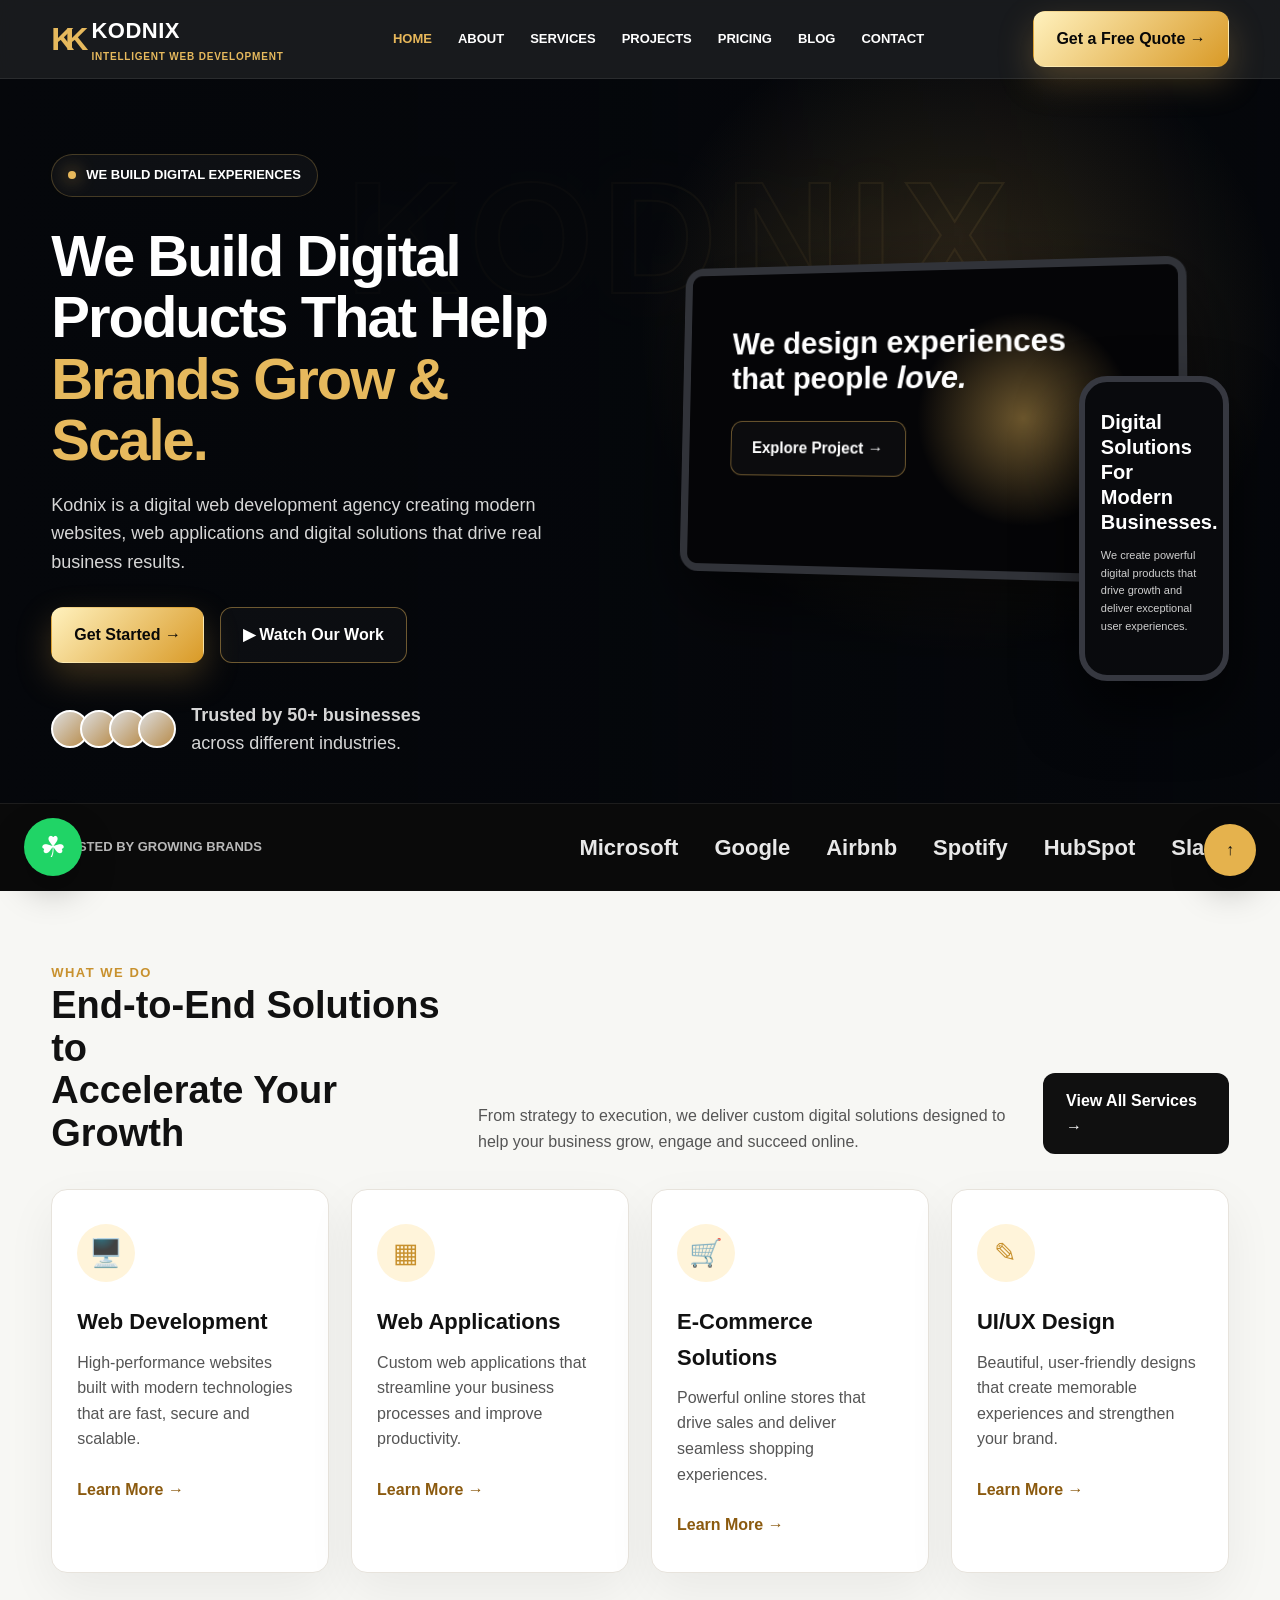
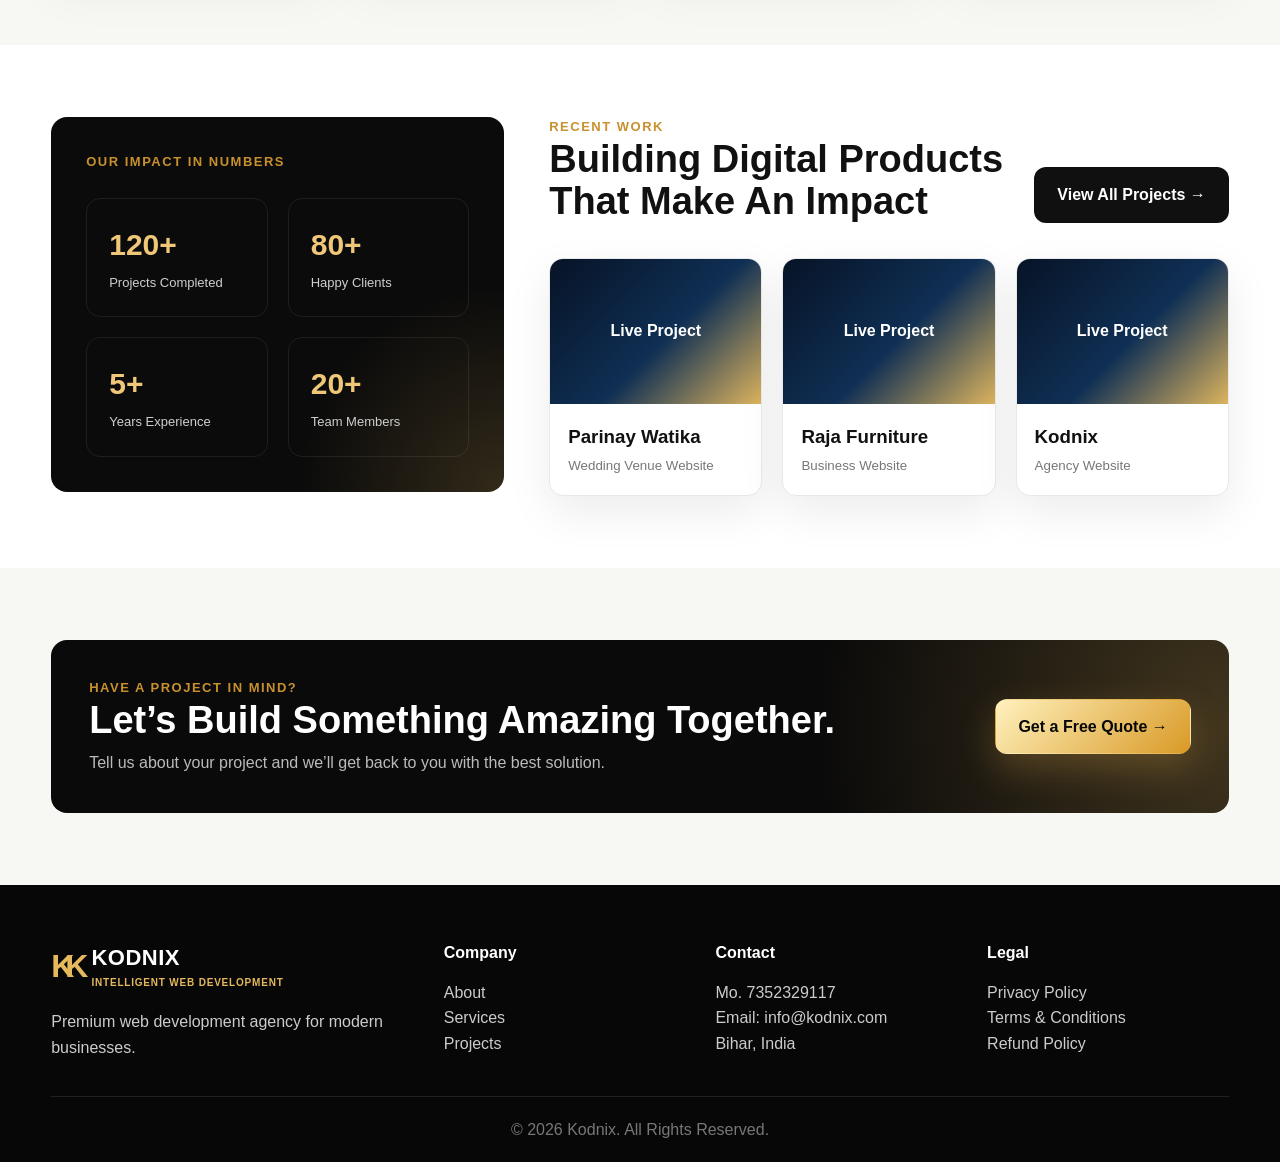
<file: index.html>
<!DOCTYPE html>
<html lang="en">
<head>
<meta charset="UTF-8">
<meta name="viewport" content="width=device-width, initial-scale=1.0">
<title>Kodnix | Premium Web Development Agency</title>
<style>
*{margin:0;padding:0;box-sizing:border-box}html{scroll-behavior:smooth}body{font-family:Arial,Helvetica,sans-serif;background:#f7f7f4;color:#111;line-height:1.6}a{text-decoration:none;color:inherit}.container{width:min(1180px,92%);margin:auto}.nav{position:sticky;top:0;z-index:50;background:rgba(5,7,10,.92);backdrop-filter:blur(14px);border-bottom:1px solid rgba(255,255,255,.08)}.nav-inner{height:78px;display:flex;align-items:center;justify-content:space-between;gap:25px}.brand{display:flex;align-items:center;gap:12px;font-weight:900}.mark{color:#e6b95d;font-size:32px;letter-spacing:-9px;line-height:1}.brand span{display:block;color:#fff;font-size:22px;letter-spacing:.5px}.brand small{display:block;color:#e6b95d;font-size:10px;letter-spacing:.8px;text-transform:uppercase}.links{display:flex;gap:26px;align-items:center}.links a{color:#fff;font-size:13px;font-weight:800;text-transform:uppercase}.links a:hover,.links .active{color:#e7b75a}.quote,.btn{display:inline-flex;align-items:center;gap:10px;border-radius:12px;padding:14px 22px;font-weight:900;border:1px solid transparent}.quote,.gold{background:linear-gradient(135deg,#fff1bd,#d99a27);color:#080808;box-shadow:0 14px 35px rgba(226,173,75,.25)}.outline{color:#fff;border-color:rgba(231,183,90,.45);background:rgba(255,255,255,.03)}.dark{background:#101010;color:#fff}.menu{display:none;background:#111;color:#fff;border:1px solid #333;width:42px;height:42px;border-radius:50%;font-size:22px}.hero{position:relative;min-height:680px;background:#05070b;color:#fff;overflow:hidden}.hero:before{content:"KODNIX";position:fixed;inset:110px 0 auto 27%;font-size:160px;font-weight:900;letter-spacing:8px;color:transparent;-webkit-text-stroke:2px rgba(231,183,90,.20);text-shadow:0 0 45px rgba(231,183,90,.08);z-index:0;pointer-events:none}.hero:after{content:"";position:absolute;inset:0;background:radial-gradient(circle at 75% 35%,rgba(231,183,90,.19),transparent 30%),linear-gradient(90deg,#05070b 0%,rgba(5,7,11,.88) 45%,rgba(5,7,11,.35) 100%);z-index:1}.hero-wrap{position:relative;z-index:2;padding:75px 0 45px;display:grid;grid-template-columns:1fr 1.05fr;align-items:center;gap:55px}.badge{display:inline-flex;align-items:center;gap:10px;background:rgba(255,255,255,.04);border:1px solid rgba(231,183,90,.25);padding:10px 16px;border-radius:30px;color:#fff;font-size:13px;font-weight:900;text-transform:uppercase}.badge:before{content:"";width:8px;height:8px;border-radius:50%;background:#e8b85b;box-shadow:0 0 18px #e8b85b}.hero h1{font-size:58px;line-height:1.06;margin:28px 0 20px;letter-spacing:-2px}.hero h1 em{font-style:normal;color:#e6b95d}.hero p{color:#d6d6d6;font-size:18px;max-width:560px}.hero-actions{display:flex;gap:16px;margin-top:30px;flex-wrap:wrap}.mockup{min-height:430px;position:relative}.laptop{position:absolute;right:50px;top:20px;width:510px;height:315px;background:linear-gradient(145deg,#0b0d10,#17191e);border:8px solid #313339;border-radius:20px;box-shadow:0 35px 80px rgba(0,0,0,.65);transform:perspective(900px) rotateY(-9deg) rotateX(3deg)}.screen{height:100%;padding:55px 45px;background:radial-gradient(circle at 70% 50%,rgba(231,183,90,.45),transparent 28%),#050507;border-radius:10px;overflow:hidden}.screen h3{font-size:31px;line-height:1.15}.phone{position:absolute;right:0;top:135px;width:150px;height:305px;background:#090a0d;border:6px solid #363840;border-radius:28px;padding:28px 16px;box-shadow:0 30px 60px rgba(0,0,0,.65)}.phone h4{font-size:20px;line-height:1.25}.phone p{font-size:11px;margin-top:12px;color:#cfcfcf}.trust{display:flex;gap:15px;margin-top:38px;align-items:center}.avatars{display:flex}.av{width:38px;height:38px;border-radius:50%;border:2px solid #fff;background:linear-gradient(135deg,#ddd,#b78b4a);margin-left:-9px}.av:first-child{margin-left:0}.brand-strip{background:#0a0a0a;color:#fff;padding:26px 0;border-top:1px solid #1d1d1d}.brand-strip .container{display:flex;align-items:center;justify-content:space-between;gap:30px}.brand-strip span{text-transform:uppercase;color:#b9b9b9;font-size:13px;font-weight:800}.logos{display:flex;gap:36px;flex-wrap:wrap;font-size:22px;color:#e8e8e8}.section{padding:72px 0}.section-head{display:flex;justify-content:space-between;align-items:end;gap:25px;margin-bottom:35px}.eyebrow{color:#c8912e;font-weight:900;text-transform:uppercase;font-size:13px;letter-spacing:1.5px}.section h2{font-size:38px;line-height:1.12}.lead{color:#555;max-width:540px}.services-grid{display:grid;grid-template-columns:repeat(4,1fr);gap:22px}.card{background:#fff;border:1px solid #e7e3dc;border-radius:16px;padding:34px 25px;box-shadow:0 18px 50px rgba(0,0,0,.06);transition:.3s}.card:hover{transform:translateY(-8px);box-shadow:0 22px 60px rgba(0,0,0,.12)}.icon{width:58px;height:58px;border-radius:50%;display:grid;place-items:center;background:#fff4da;color:#c8912e;font-size:27px;margin-bottom:22px}.card h3{font-size:22px;margin-bottom:10px}.card p{color:#555}.learn{display:inline-block;margin-top:25px;color:#8b5a0f;font-weight:900}.light{background:#fff}.split{display:grid;grid-template-columns:.8fr 1.2fr;gap:45px;align-items:start}.impact{background:#0b0b0b;color:#fff;border-radius:16px;padding:35px;background-image:radial-gradient(circle at bottom right,rgba(231,183,90,.18),transparent 35%)}.impact-grid{display:grid;grid-template-columns:repeat(2,1fr);gap:20px;margin-top:25px}.impact-item{border:1px solid rgba(255,255,255,.08);padding:22px;border-radius:14px}.impact strong{display:block;font-size:30px;color:#f0c778}.impact span{color:#cfcfcf;font-size:13px}.projects-grid{display:grid;grid-template-columns:repeat(3,1fr);gap:20px}.project{background:#fff;border-radius:14px;overflow:hidden;border:1px solid #e8e8e8;box-shadow:0 16px 45px rgba(0,0,0,.08)}.project-img{height:145px;background:linear-gradient(135deg,#071326,#0f2f54 55%,#ddb45e);display:grid;place-items:center;color:#fff;font-weight:900}.project-info{padding:18px}.project-info small{color:#777}.cta{background:#0a0a0a;color:#fff;border-radius:16px;padding:38px;display:flex;justify-content:space-between;align-items:center;gap:25px;background-image:radial-gradient(circle at right,rgba(231,183,90,.25),transparent 35%)}.footer{background:#070707;color:#ccc;padding:55px 0 20px}.footer-grid{display:grid;grid-template-columns:1.5fr 1fr 1fr 1fr;gap:30px}.footer h4{color:#fff;margin-bottom:14px}.footer a{color:#ccc}.copy{text-align:center;border-top:1px solid #202020;margin-top:35px;padding-top:20px;color:#777}.floating{position:fixed;z-index:60;border-radius:50%;display:grid;place-items:center;box-shadow:0 15px 35px rgba(0,0,0,.25)}.whatsapp{left:24px;bottom:24px;width:58px;height:58px;background:#20d466;color:#fff;font-size:29px}.top{right:24px;bottom:24px;width:52px;height:52px;background:#e5b24d;color:#111;font-weight:900}.page-hero{padding:85px 0;background:#05070b;color:#fff}.page-hero h1{font-size:54px}.contact-grid{display:grid;grid-template-columns:1fr 1.2fr;gap:30px}.form input,.form select,.form textarea{width:100%;padding:16px;margin-bottom:14px;border:1px solid #ddd;border-radius:12px;font:inherit}.form textarea{height:130px}.nav.open .links{display:flex}@media(max-width:920px){.links{display:none;position:absolute;left:0;right:0;top:78px;background:#05070b;flex-direction:column;padding:25px}.menu{display:block}.quote{display:none}.hero-wrap,.split,.contact-grid{grid-template-columns:1fr}.hero h1{font-size:42px}.mockup{display:none}.services-grid,.projects-grid,.footer-grid{grid-template-columns:1fr 1fr}.section-head,.cta,.brand-strip .container{align-items:flex-start;flex-direction:column}.hero:before{font-size:82px;inset:120px 0 auto 10%}}@media(max-width:560px){.services-grid,.projects-grid,.footer-grid,.impact-grid{grid-template-columns:1fr}.hero h1,.page-hero h1{font-size:34px}.nav-inner{height:70px}.brand span{font-size:18px}.section h2{font-size:30px}}
</style>
</head>
<body>
<header class="nav" id="nav"><div class="container nav-inner"><a class="brand" href="index.html"><div class="mark">KK</div><div><span>KODNIX</span><small>Intelligent Web Development</small></div></a><nav class="links"><a class="active" href="index.html">Home</a><a href="about.html">About</a><a href="services.html">Services</a><a href="projects.html">Projects</a><a href="pricing.html">Pricing</a><a href="blog.html">Blog</a><a href="contact.html">Contact</a></nav><a class="quote" href="contact.html">Get a Free Quote →</a><button class="menu" onclick="document.getElementById('nav').classList.toggle('open')">☰</button></div></header>
<section class="hero"><div class="container hero-wrap"><div><div class="badge">We build digital experiences</div><h1>We Build Digital Products That Help <em>Brands Grow & Scale.</em></h1><p>Kodnix is a digital web development agency creating modern websites, web applications and digital solutions that drive real business results.</p><div class="hero-actions"><a class="btn gold" href="contact.html">Get Started →</a><a class="btn outline" href="projects.html">▶ Watch Our Work</a></div><div class="trust"><div class="avatars"><div class="av"></div><div class="av"></div><div class="av"></div><div class="av"></div></div><p><b>Trusted by 50+ businesses</b><br>across different industries.</p></div></div><div class="mockup"><div class="laptop"><div class="screen"><h3>We design experiences that people <em class="gold-text">love.</em></h3><a class="btn outline" href="projects.html" style="margin-top:26px">Explore Project →</a></div></div><div class="phone"><h4>Digital Solutions For Modern Businesses.</h4><p>We create powerful digital products that drive growth and deliver exceptional user experiences.</p></div></div></div></section>
<div class="brand-strip"><div class="container"><span>Trusted by growing brands</span><div class="logos"><b>Microsoft</b><b>Google</b><b>Airbnb</b><b>Spotify</b><b>HubSpot</b><b>Slack</b></div></div></div>
<section class="section"><div class="container"><div class="section-head"><div><div class="eyebrow">What We Do</div><h2>End-to-End Solutions to<br>Accelerate Your Growth</h2></div><p class="lead">From strategy to execution, we deliver custom digital solutions designed to help your business grow, engage and succeed online.</p><a class="btn dark" href="services.html">View All Services →</a></div><div class="services-grid"><div class="card"><div class="icon">🖥️</div><h3>Web Development</h3><p>High-performance websites built with modern technologies that are fast, secure and scalable.</p><a class="learn" href="services.html">Learn More →</a></div><div class="card"><div class="icon">▦</div><h3>Web Applications</h3><p>Custom web applications that streamline your business processes and improve productivity.</p><a class="learn" href="services.html">Learn More →</a></div><div class="card"><div class="icon">🛒</div><h3>E-Commerce Solutions</h3><p>Powerful online stores that drive sales and deliver seamless shopping experiences.</p><a class="learn" href="services.html">Learn More →</a></div><div class="card"><div class="icon">✎</div><h3>UI/UX Design</h3><p>Beautiful, user-friendly designs that create memorable experiences and strengthen your brand.</p><a class="learn" href="services.html">Learn More →</a></div></div></div></section>
<section class="section light"><div class="container split"><div class="impact"><div class="eyebrow">Our Impact In Numbers</div><div class="impact-grid"><div class="impact-item"><strong>120+</strong><span>Projects Completed</span></div><div class="impact-item"><strong>80+</strong><span>Happy Clients</span></div><div class="impact-item"><strong>5+</strong><span>Years Experience</span></div><div class="impact-item"><strong>20+</strong><span>Team Members</span></div></div></div><div><div class="section-head"><div><div class="eyebrow">Recent Work</div><h2>Building Digital Products<br>That Make An Impact</h2></div><a class="btn dark" href="projects.html">View All Projects →</a></div><div class="projects-grid"><a class="project" href="https://parinay-watika.vercel.app/" target="_blank"><div class="project-img">Live Project</div><div class="project-info"><h3>Parinay Watika</h3><small>Wedding Venue Website</small></div></a><a class="project" href="https://raja-furniture.vercel.app/" target="_blank"><div class="project-img">Live Project</div><div class="project-info"><h3>Raja Furniture</h3><small>Business Website</small></div></a><a class="project" href="https://kodnix.vercel.app/" target="_blank"><div class="project-img">Live Project</div><div class="project-info"><h3>Kodnix</h3><small>Agency Website</small></div></a></div></div></div></section>
<section class="section"><div class="container"><div class="cta"><div><div class="eyebrow">Have a project in mind?</div><h2>Let’s Build Something Amazing Together.</h2><p style="color:#bbb;margin-top:8px">Tell us about your project and we’ll get back to you with the best solution.</p></div><a class="btn gold" href="contact.html">Get a Free Quote →</a></div></div></section>
<footer class="footer"><div class="container footer-grid"><div><a class="brand" href="index.html"><div class="mark">KK</div><div><span>KODNIX</span><small>Intelligent Web Development</small></div></a><p style="margin-top:18px">Premium web development agency for modern businesses.</p></div><div><h4>Company</h4><p><a href="about.html">About</a><br><a href="services.html">Services</a><br><a href="projects.html">Projects</a></p></div><div><h4>Contact</h4><p>Mo. <a href="tel:7352329117">7352329117</a><br>Email: <a href="mailto:info@kodnix.com">info@kodnix.com</a><br>Bihar, India</p></div><div><h4>Legal</h4><p><a href="privacy.html">Privacy Policy</a><br><a href="terms.html">Terms & Conditions</a><br><a href="refund.html">Refund Policy</a></p></div></div><div class="container copy">© 2026 Kodnix. All Rights Reserved.</div></footer><a class="floating whatsapp" href="https://wa.me/917352329117" target="_blank">☘</a><a class="floating top" href="#">↑</a>
<script>document.querySelectorAll('a[href="#"]').forEach(a=>a.addEventListener('click',e=>{e.preventDefault();scrollTo({top:0,behavior:'smooth'})}));</script>
</body></html>
</file>
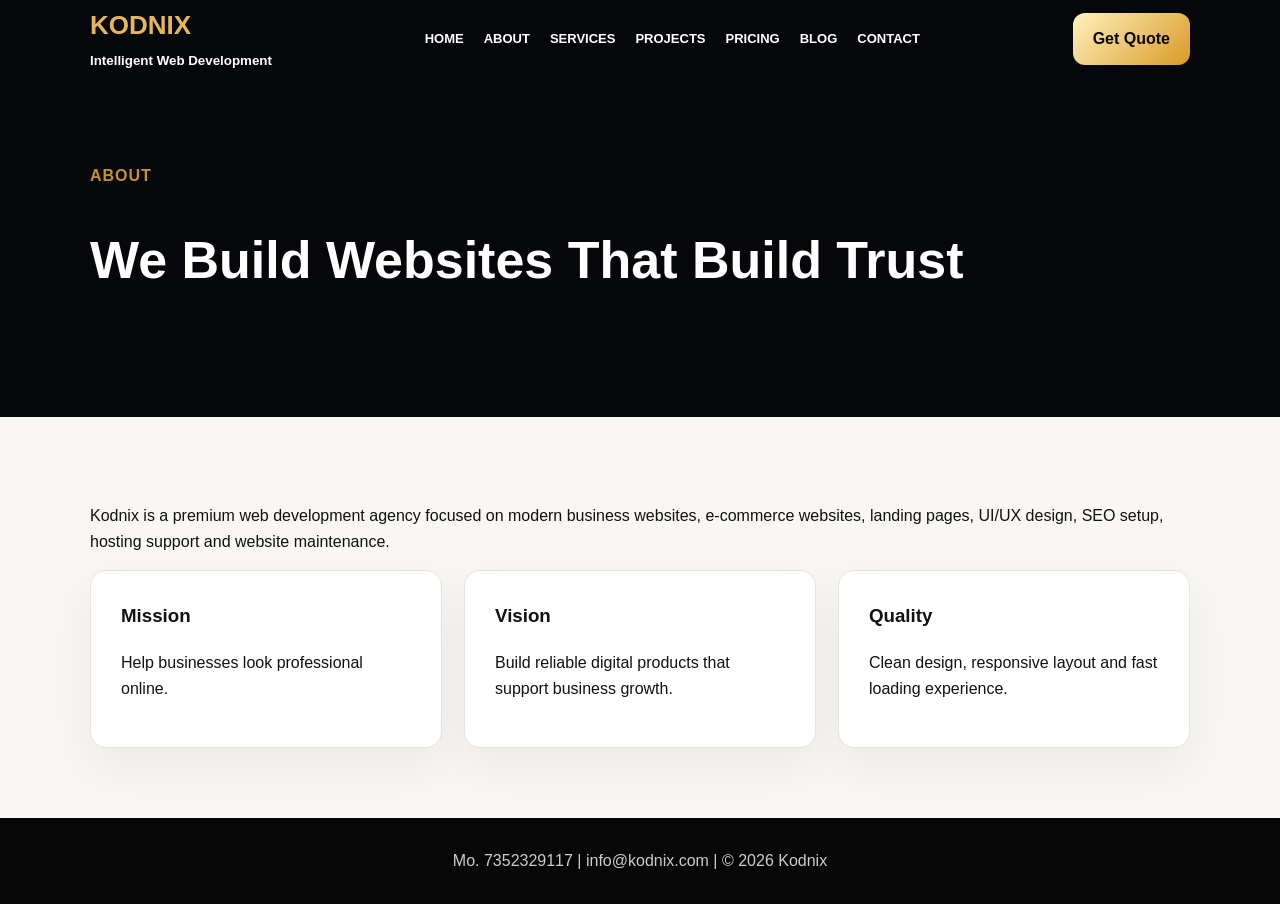
<file: about.html>
<!DOCTYPE html><html><head><meta charset="UTF-8"><meta name="viewport" content="width=device-width, initial-scale=1.0"><title>About | Kodnix</title><style>*{box-sizing:border-box}body{margin:0;font-family:Arial,Helvetica,sans-serif;background:#f8f7f3;color:#111;line-height:1.6}a{text-decoration:none;color:inherit}.container{width:min(1100px,92%);margin:auto}.nav{background:#05070b;color:#fff}.nav-inner{height:78px;display:flex;justify-content:space-between;align-items:center}.brand{font-weight:900;color:#fff}.brand b{color:#e5b75a;font-size:26px}.links{display:flex;gap:20px}.links a{font-weight:800;font-size:13px;text-transform:uppercase}.btn{display:inline-block;padding:13px 20px;border-radius:12px;font-weight:900}.gold{background:linear-gradient(135deg,#fff1bd,#d99a27);color:#080808}.hero{padding:85px 0;background:#05070b;color:#fff}.hero h1{font-size:52px;line-height:1.1}.hero p{max-width:650px;color:#d8d8d8}.section{padding:70px 0}.grid{display:grid;grid-template-columns:repeat(3,1fr);gap:22px}.card{background:#fff;border:1px solid #e7e3dc;border-radius:16px;padding:30px;box-shadow:0 18px 50px rgba(0,0,0,.06)}.card h3{margin-top:0}.eyebrow{color:#c8912e;font-weight:900;text-transform:uppercase;letter-spacing:1px}.footer{background:#070707;color:#ccc;padding:30px 0;text-align:center}.form input,.form select,.form textarea{width:100%;padding:15px;margin-bottom:14px;border:1px solid #ddd;border-radius:12px;font:inherit}.form textarea{height:120px}@media(max-width:800px){.grid{grid-template-columns:1fr}.links{display:none}.hero h1{font-size:36px}}</style></head><body><header class="nav"><div class="container nav-inner"><a class="brand" href="index.html"><b>KODNIX</b><br><small>Intelligent Web Development</small></a><nav class="links"><a href="index.html">Home</a><a href="about.html">About</a><a href="services.html">Services</a><a href="projects.html">Projects</a><a href="pricing.html">Pricing</a><a href="blog.html">Blog</a><a href="contact.html">Contact</a></nav><a class="btn gold" href="contact.html">Get Quote</a></div></header><section class="hero"><div class="container"><div class="eyebrow">About</div><h1>We Build Websites That Build Trust</h1></div></section><section class="section"><div class="container"><p>Kodnix is a premium web development agency focused on modern business websites, e-commerce websites, landing pages, UI/UX design, SEO setup, hosting support and website maintenance.</p><div class="grid"><div class="card"><h3>Mission</h3><p>Help businesses look professional online.</p></div><div class="card"><h3>Vision</h3><p>Build reliable digital products that support business growth.</p></div><div class="card"><h3>Quality</h3><p>Clean design, responsive layout and fast loading experience.</p></div></div></div></section><footer class="footer"><div class="container">Mo. 7352329117 | info@kodnix.com | © 2026 Kodnix</div></footer></body></html>
</file>
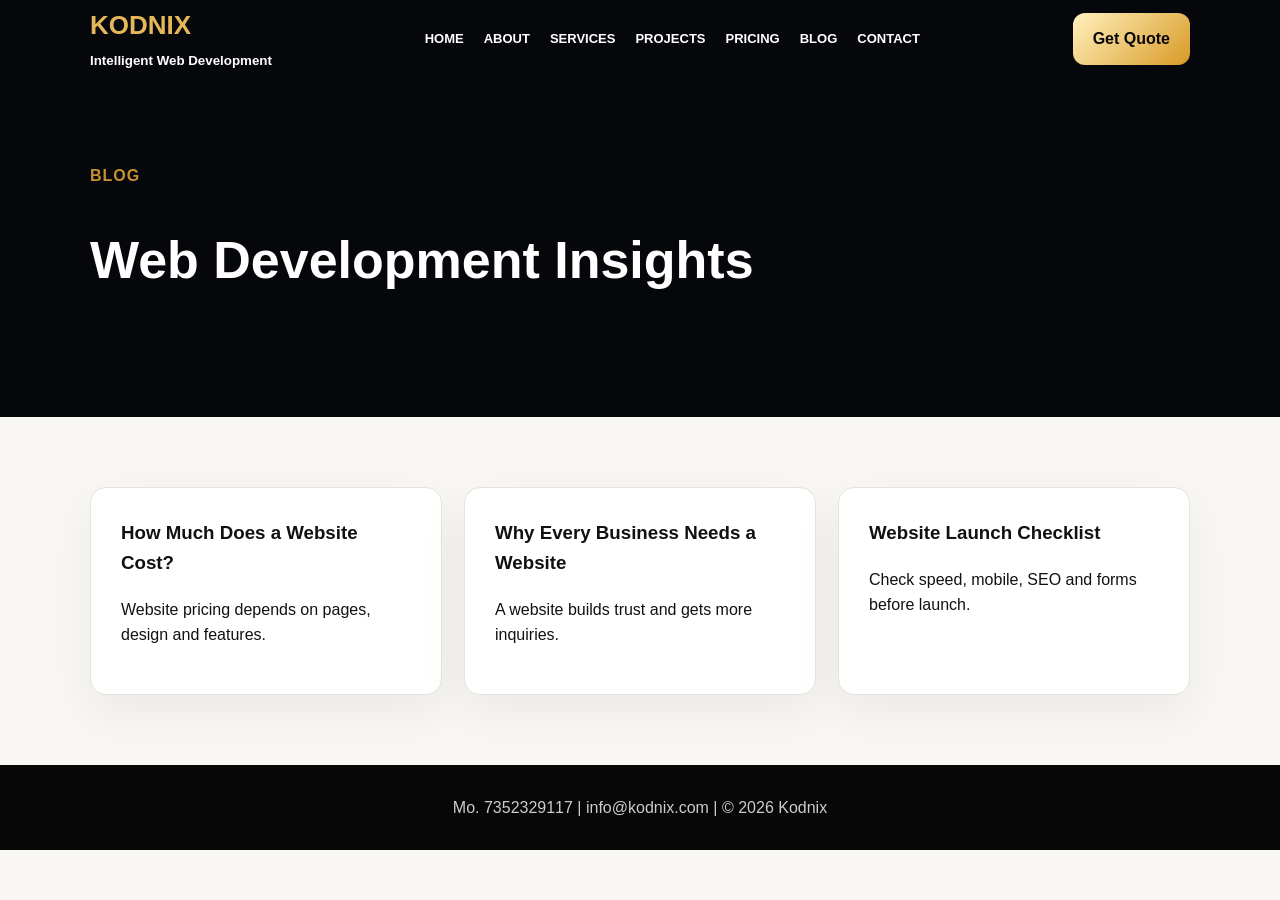
<file: blog.html>
<!DOCTYPE html><html><head><meta charset="UTF-8"><meta name="viewport" content="width=device-width, initial-scale=1.0"><title>Blog | Kodnix</title><style>*{box-sizing:border-box}body{margin:0;font-family:Arial,Helvetica,sans-serif;background:#f8f7f3;color:#111;line-height:1.6}a{text-decoration:none;color:inherit}.container{width:min(1100px,92%);margin:auto}.nav{background:#05070b;color:#fff}.nav-inner{height:78px;display:flex;justify-content:space-between;align-items:center}.brand{font-weight:900;color:#fff}.brand b{color:#e5b75a;font-size:26px}.links{display:flex;gap:20px}.links a{font-weight:800;font-size:13px;text-transform:uppercase}.btn{display:inline-block;padding:13px 20px;border-radius:12px;font-weight:900}.gold{background:linear-gradient(135deg,#fff1bd,#d99a27);color:#080808}.hero{padding:85px 0;background:#05070b;color:#fff}.hero h1{font-size:52px;line-height:1.1}.hero p{max-width:650px;color:#d8d8d8}.section{padding:70px 0}.grid{display:grid;grid-template-columns:repeat(3,1fr);gap:22px}.card{background:#fff;border:1px solid #e7e3dc;border-radius:16px;padding:30px;box-shadow:0 18px 50px rgba(0,0,0,.06)}.card h3{margin-top:0}.eyebrow{color:#c8912e;font-weight:900;text-transform:uppercase;letter-spacing:1px}.footer{background:#070707;color:#ccc;padding:30px 0;text-align:center}.form input,.form select,.form textarea{width:100%;padding:15px;margin-bottom:14px;border:1px solid #ddd;border-radius:12px;font:inherit}.form textarea{height:120px}@media(max-width:800px){.grid{grid-template-columns:1fr}.links{display:none}.hero h1{font-size:36px}}</style></head><body><header class="nav"><div class="container nav-inner"><a class="brand" href="index.html"><b>KODNIX</b><br><small>Intelligent Web Development</small></a><nav class="links"><a href="index.html">Home</a><a href="about.html">About</a><a href="services.html">Services</a><a href="projects.html">Projects</a><a href="pricing.html">Pricing</a><a href="blog.html">Blog</a><a href="contact.html">Contact</a></nav><a class="btn gold" href="contact.html">Get Quote</a></div></header><section class="hero"><div class="container"><div class="eyebrow">Blog</div><h1>Web Development Insights</h1></div></section><section class="section"><div class="container grid"><div class="card"><h3>How Much Does a Website Cost?</h3><p>Website pricing depends on pages, design and features.</p></div><div class="card"><h3>Why Every Business Needs a Website</h3><p>A website builds trust and gets more inquiries.</p></div><div class="card"><h3>Website Launch Checklist</h3><p>Check speed, mobile, SEO and forms before launch.</p></div></div></section><footer class="footer"><div class="container">Mo. 7352329117 | info@kodnix.com | © 2026 Kodnix</div></footer></body></html>
</file>
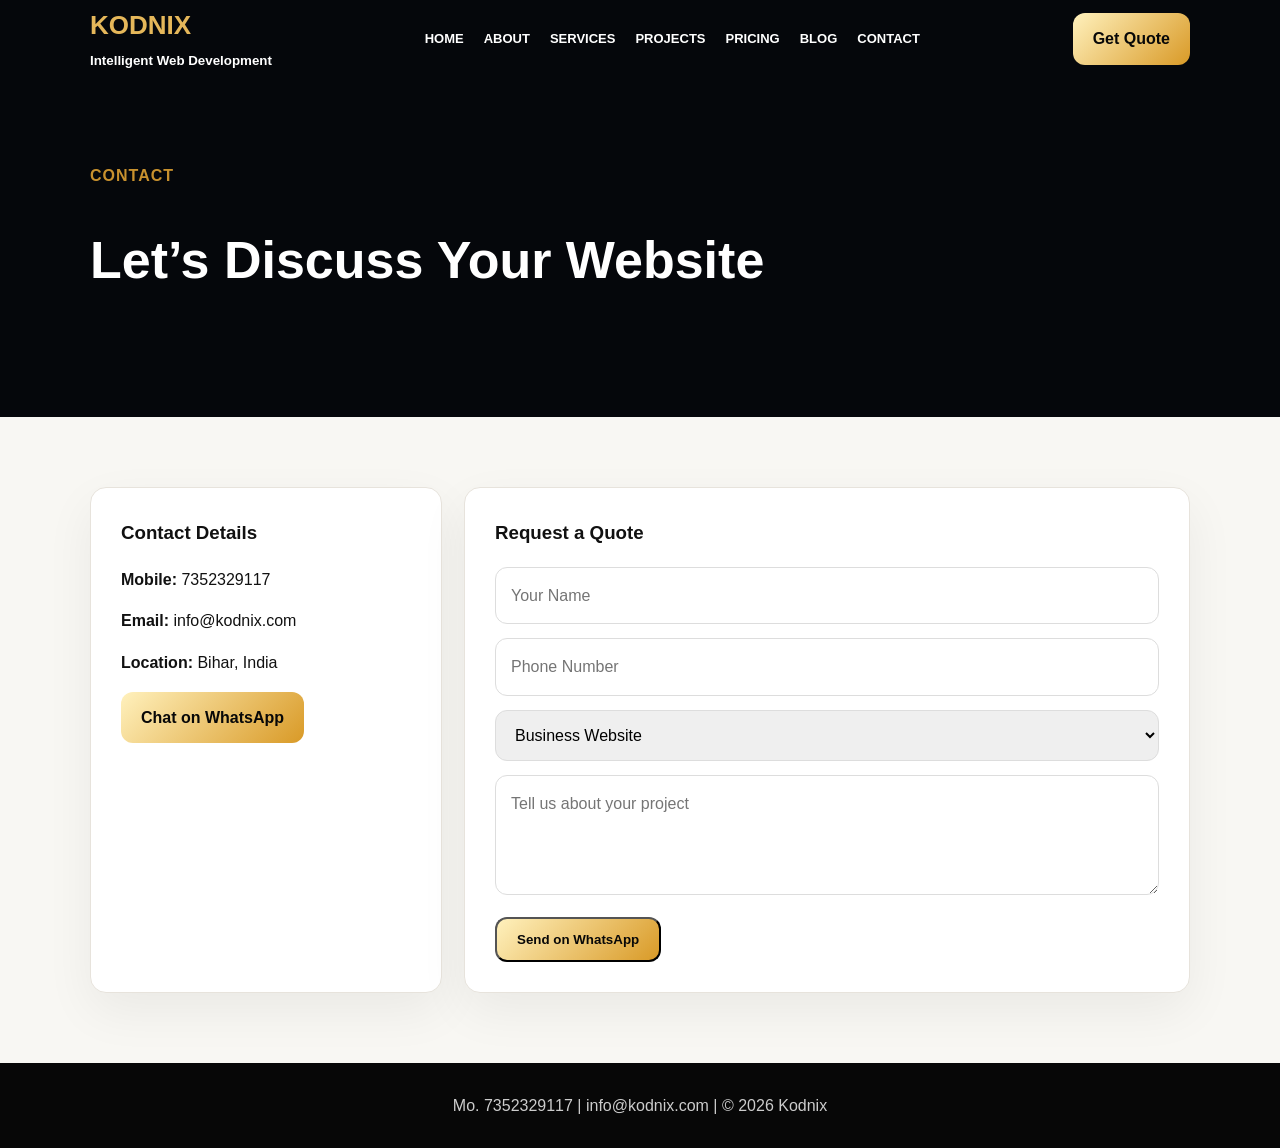
<file: contact.html>
<!DOCTYPE html><html><head><meta charset="UTF-8"><meta name="viewport" content="width=device-width, initial-scale=1.0"><title>Contact | Kodnix</title><style>*{box-sizing:border-box}body{margin:0;font-family:Arial,Helvetica,sans-serif;background:#f8f7f3;color:#111;line-height:1.6}a{text-decoration:none;color:inherit}.container{width:min(1100px,92%);margin:auto}.nav{background:#05070b;color:#fff}.nav-inner{height:78px;display:flex;justify-content:space-between;align-items:center}.brand{font-weight:900;color:#fff}.brand b{color:#e5b75a;font-size:26px}.links{display:flex;gap:20px}.links a{font-weight:800;font-size:13px;text-transform:uppercase}.btn{display:inline-block;padding:13px 20px;border-radius:12px;font-weight:900}.gold{background:linear-gradient(135deg,#fff1bd,#d99a27);color:#080808}.hero{padding:85px 0;background:#05070b;color:#fff}.hero h1{font-size:52px;line-height:1.1}.hero p{max-width:650px;color:#d8d8d8}.section{padding:70px 0}.grid{display:grid;grid-template-columns:repeat(3,1fr);gap:22px}.card{background:#fff;border:1px solid #e7e3dc;border-radius:16px;padding:30px;box-shadow:0 18px 50px rgba(0,0,0,.06)}.card h3{margin-top:0}.eyebrow{color:#c8912e;font-weight:900;text-transform:uppercase;letter-spacing:1px}.footer{background:#070707;color:#ccc;padding:30px 0;text-align:center}.form input,.form select,.form textarea{width:100%;padding:15px;margin-bottom:14px;border:1px solid #ddd;border-radius:12px;font:inherit}.form textarea{height:120px}@media(max-width:800px){.grid{grid-template-columns:1fr}.links{display:none}.hero h1{font-size:36px}}</style></head><body><header class="nav"><div class="container nav-inner"><a class="brand" href="index.html"><b>KODNIX</b><br><small>Intelligent Web Development</small></a><nav class="links"><a href="index.html">Home</a><a href="about.html">About</a><a href="services.html">Services</a><a href="projects.html">Projects</a><a href="pricing.html">Pricing</a><a href="blog.html">Blog</a><a href="contact.html">Contact</a></nav><a class="btn gold" href="contact.html">Get Quote</a></div></header><section class="hero"><div class="container"><div class="eyebrow">Contact</div><h1>Let’s Discuss Your Website</h1></div></section><section class="section"><div class="container grid"><div class="card"><h3>Contact Details</h3><p><b>Mobile:</b> <a href="tel:7352329117">7352329117</a></p><p><b>Email:</b> <a href="mailto:info@kodnix.com">info@kodnix.com</a></p><p><b>Location:</b> Bihar, India</p><a class="btn gold" href="https://wa.me/917352329117" target="_blank">Chat on WhatsApp</a></div><div class="card" style="grid-column:span 2"><h3>Request a Quote</h3><form class="form" onsubmit="sendWA(event)"><input id="n" placeholder="Your Name" required><input id="p" placeholder="Phone Number" required><select id="s"><option>Business Website</option><option>E-Commerce Website</option><option>Landing Page</option><option>Website Redesign</option></select><textarea id="m" placeholder="Tell us about your project"></textarea><button class="btn gold" type="submit">Send on WhatsApp</button></form></div></div></section><script>function sendWA(e){e.preventDefault();let t=`Hello Kodnix, I need ${s.value}. Name: ${n.value}, Phone: ${p.value}, Message: ${m.value}`;location.href='https://wa.me/917352329117?text='+encodeURIComponent(t)}</script><footer class="footer"><div class="container">Mo. 7352329117 | info@kodnix.com | © 2026 Kodnix</div></footer></body></html>
</file>
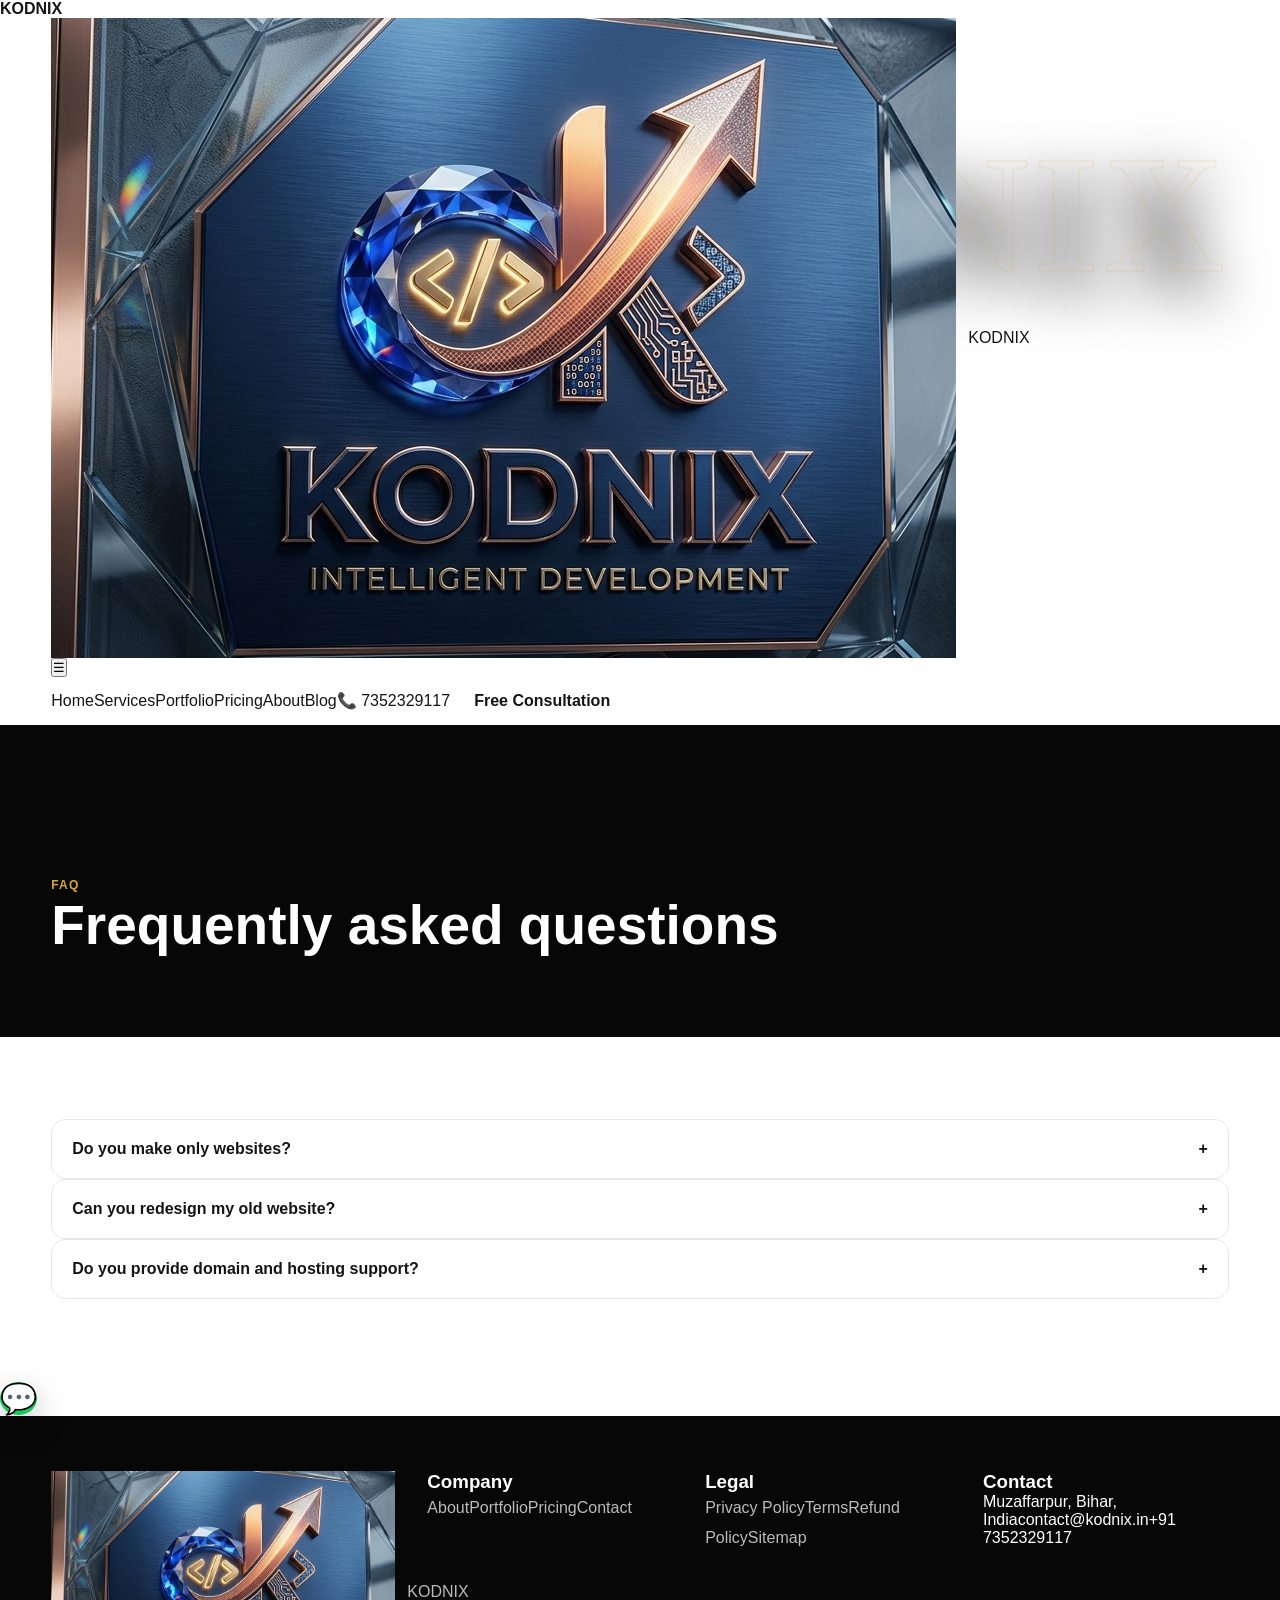
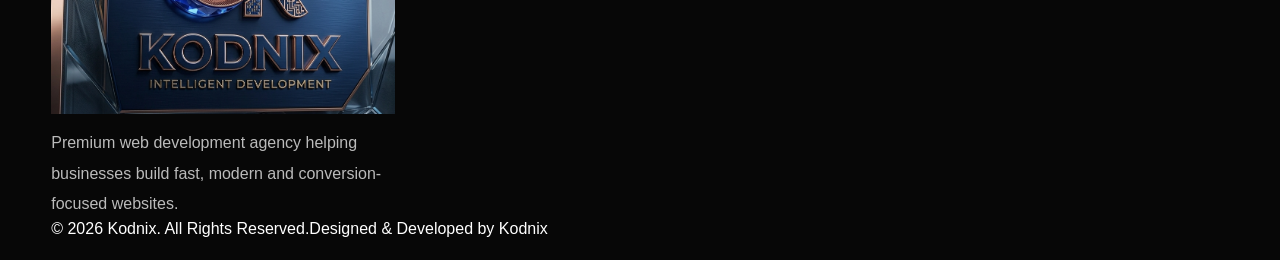
<file: faq.html>
<!DOCTYPE html><html lang="en"><head><meta charset="UTF-8"><meta name="viewport" content="width=device-width, initial-scale=1.0"><title>FAQ | Kodnix</title><meta name="description" content="Kodnix is a premium web development agency for business websites, ecommerce, landing pages and website maintenance."><link rel="icon" href="favicon.png"><link rel="stylesheet" href="style.css"></head><body><div class="progress"></div><div class="glow"></div><div class="loader"><b>KODNIX</b></div><nav class="nav"><div class="container nav-wrap"><a class="brand" href="index.html"><img src="kodnix-logo-clean.png" alt="Kodnix Logo"><span>KODNIX</span></a><button class="menu">☰</button><div class="links"><a href="index.html">Home</a><a href="services.html">Services</a><a href="portfolio.html">Portfolio</a><a href="pricing.html">Pricing</a><a href="about.html">About</a><a href="blog.html">Blog</a><a href="tel:+917352329117" class="phone-link">📞 7352329117</a><a href="contact.html" class="btn">Free Consultation</a></div></div></nav><section class="page-hero"><div class="container"><span class="eyebrow">FAQ</span><h1 class="title">Frequently asked questions</h1></div></section><section class="section"><div class="container faq"><div class="faq-item active"><div class="faq-q">Do you make only websites? <span>+</span></div><div class="faq-a">Yes, Kodnix focuses only on web development services.</div></div><div class="faq-item"><div class="faq-q">Can you redesign my old website? <span>+</span></div><div class="faq-a">Yes, we can improve design, speed and mobile experience.</div></div><div class="faq-item"><div class="faq-q">Do you provide domain and hosting support? <span>+</span></div><div class="faq-a">Yes, setup guidance is included depending on package.</div></div></div></section><a class="whatsapp" href="https://wa.me/917352329117" target="_blank">💬</a><footer class="footer"><div class="container"><div class="footer-grid"><div><a class="brand" href="index.html"><img src="kodnix-logo-clean.png" alt="Kodnix Logo"><span>KODNIX</span></a><p class="sub" style="margin-top:14px">Premium web development agency helping businesses build fast, modern and conversion-focused websites.</p></div><div><h3>Company</h3><div class="foot-links"><a href="about.html">About</a><a href="portfolio.html">Portfolio</a><a href="pricing.html">Pricing</a><a href="contact.html">Contact</a></div></div><div><h3>Legal</h3><div class="foot-links"><a href="privacy.html">Privacy Policy</a><a href="terms.html">Terms</a><a href="refund.html">Refund Policy</a><a href="sitemap.xml">Sitemap</a></div></div><div><h3>Contact</h3><div class="foot-links"><span>Muzaffarpur, Bihar, India</span><span>contact@kodnix.in</span><span>+91 7352329117</span></div></div></div><div class="copy"><span>© 2026 Kodnix. All Rights Reserved.</span><span>Designed & Developed by Kodnix</span></div></div></footer><script src="main.js"></script></body></html>
</file>
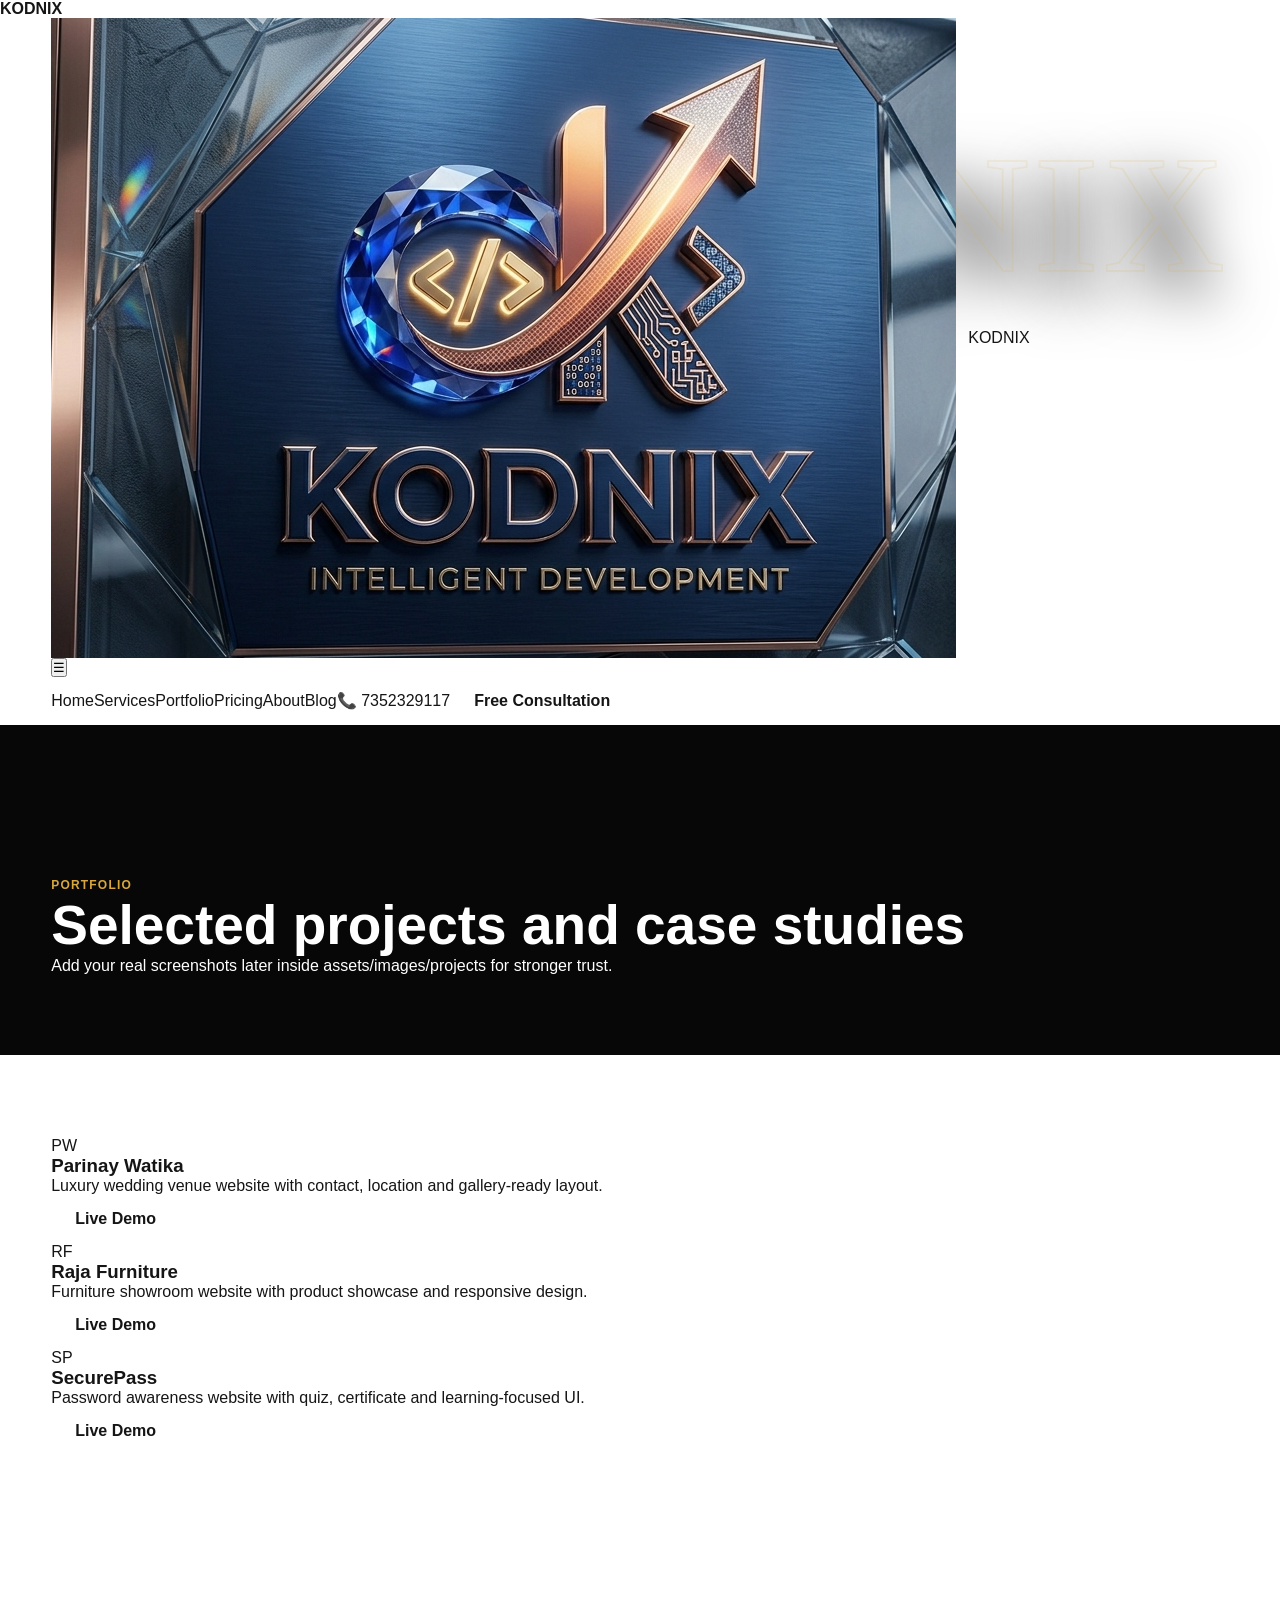
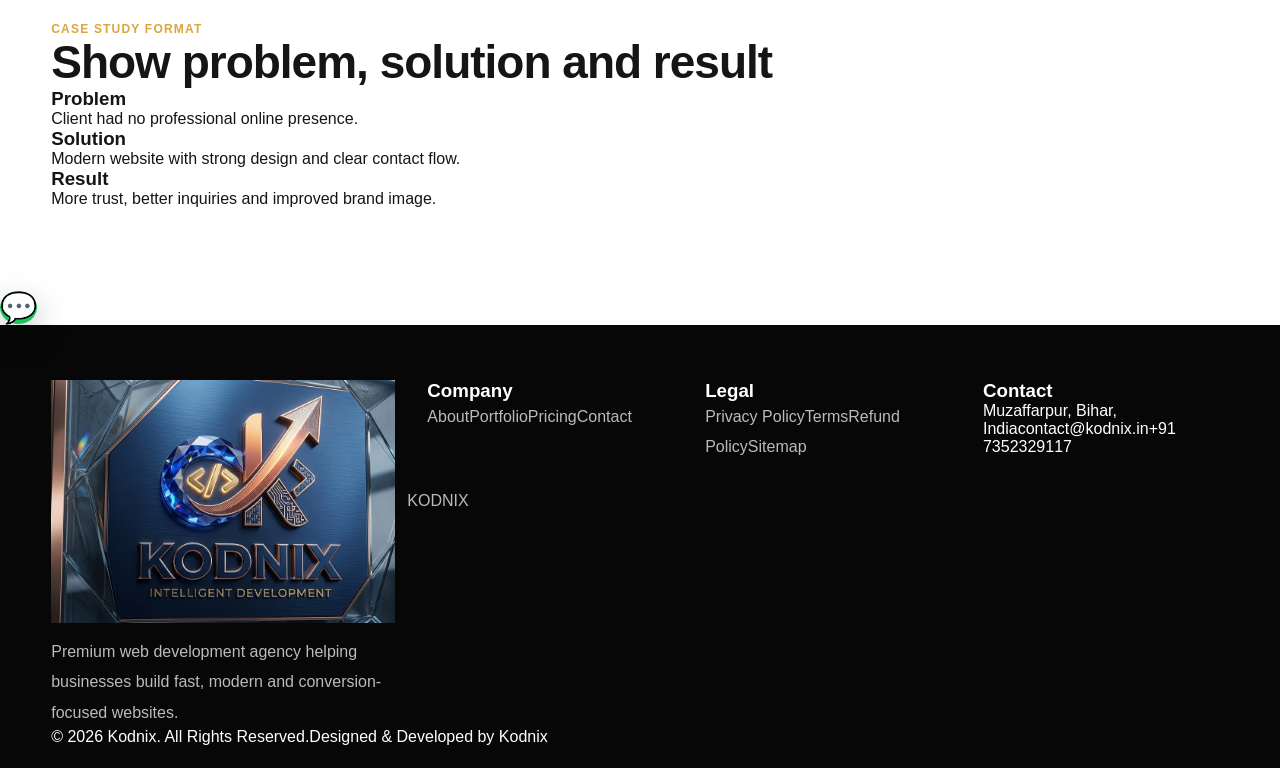
<file: portfolio.html>
<!DOCTYPE html><html lang="en"><head><meta charset="UTF-8"><meta name="viewport" content="width=device-width, initial-scale=1.0"><title>Portfolio | Kodnix</title><meta name="description" content="Kodnix is a premium web development agency for business websites, ecommerce, landing pages and website maintenance."><link rel="icon" href="favicon.png"><link rel="stylesheet" href="style.css"></head><body><div class="progress"></div><div class="glow"></div><div class="loader"><b>KODNIX</b></div><nav class="nav"><div class="container nav-wrap"><a class="brand" href="index.html"><img src="kodnix-logo-clean.png" alt="Kodnix Logo"><span>KODNIX</span></a><button class="menu">☰</button><div class="links"><a href="index.html">Home</a><a href="services.html">Services</a><a href="portfolio.html">Portfolio</a><a href="pricing.html">Pricing</a><a href="about.html">About</a><a href="blog.html">Blog</a><a href="tel:+917352329117" class="phone-link">📞 7352329117</a><a href="contact.html" class="btn">Free Consultation</a></div></div></nav><section class="page-hero"><div class="container"><span class="eyebrow">Portfolio</span><h1 class="title">Selected projects and case studies</h1><p class="sub">Add your real screenshots later inside assets/images/projects for stronger trust.</p></div></section><section class="section"><div class="container portfolio"><div class="case"><div class="shot">PW</div><h3>Parinay Watika</h3><p>Luxury wedding venue website with contact, location and gallery-ready layout.</p><div class="actions"><a class="btn ghost" href="#">Live Demo</a></div></div><div class="case"><div class="shot">RF</div><h3>Raja Furniture</h3><p>Furniture showroom website with product showcase and responsive design.</p><div class="actions"><a class="btn ghost" href="#">Live Demo</a></div></div><div class="case"><div class="shot">SP</div><h3>SecurePass</h3><p>Password awareness website with quiz, certificate and learning-focused UI.</p><div class="actions"><a class="btn ghost" href="#">Live Demo</a></div></div></div></section><section class="section"><div class="container"><span class="eyebrow">Case Study Format</span><h2 class="title">Show problem, solution and result</h2><div class="grid"><div class="card"><h3>Problem</h3><p>Client had no professional online presence.</p></div><div class="card"><h3>Solution</h3><p>Modern website with strong design and clear contact flow.</p></div><div class="card"><h3>Result</h3><p>More trust, better inquiries and improved brand image.</p></div></div></div></section><a class="whatsapp" href="https://wa.me/917352329117" target="_blank">💬</a><footer class="footer"><div class="container"><div class="footer-grid"><div><a class="brand" href="index.html"><img src="kodnix-logo-clean.png" alt="Kodnix Logo"><span>KODNIX</span></a><p class="sub" style="margin-top:14px">Premium web development agency helping businesses build fast, modern and conversion-focused websites.</p></div><div><h3>Company</h3><div class="foot-links"><a href="about.html">About</a><a href="portfolio.html">Portfolio</a><a href="pricing.html">Pricing</a><a href="contact.html">Contact</a></div></div><div><h3>Legal</h3><div class="foot-links"><a href="privacy.html">Privacy Policy</a><a href="terms.html">Terms</a><a href="refund.html">Refund Policy</a><a href="sitemap.xml">Sitemap</a></div></div><div><h3>Contact</h3><div class="foot-links"><span>Muzaffarpur, Bihar, India</span><span>contact@kodnix.in</span><span>+91 7352329117</span></div></div></div><div class="copy"><span>© 2026 Kodnix. All Rights Reserved.</span><span>Designed & Developed by Kodnix</span></div></div></footer><script src="main.js"></script></body></html>
</file>
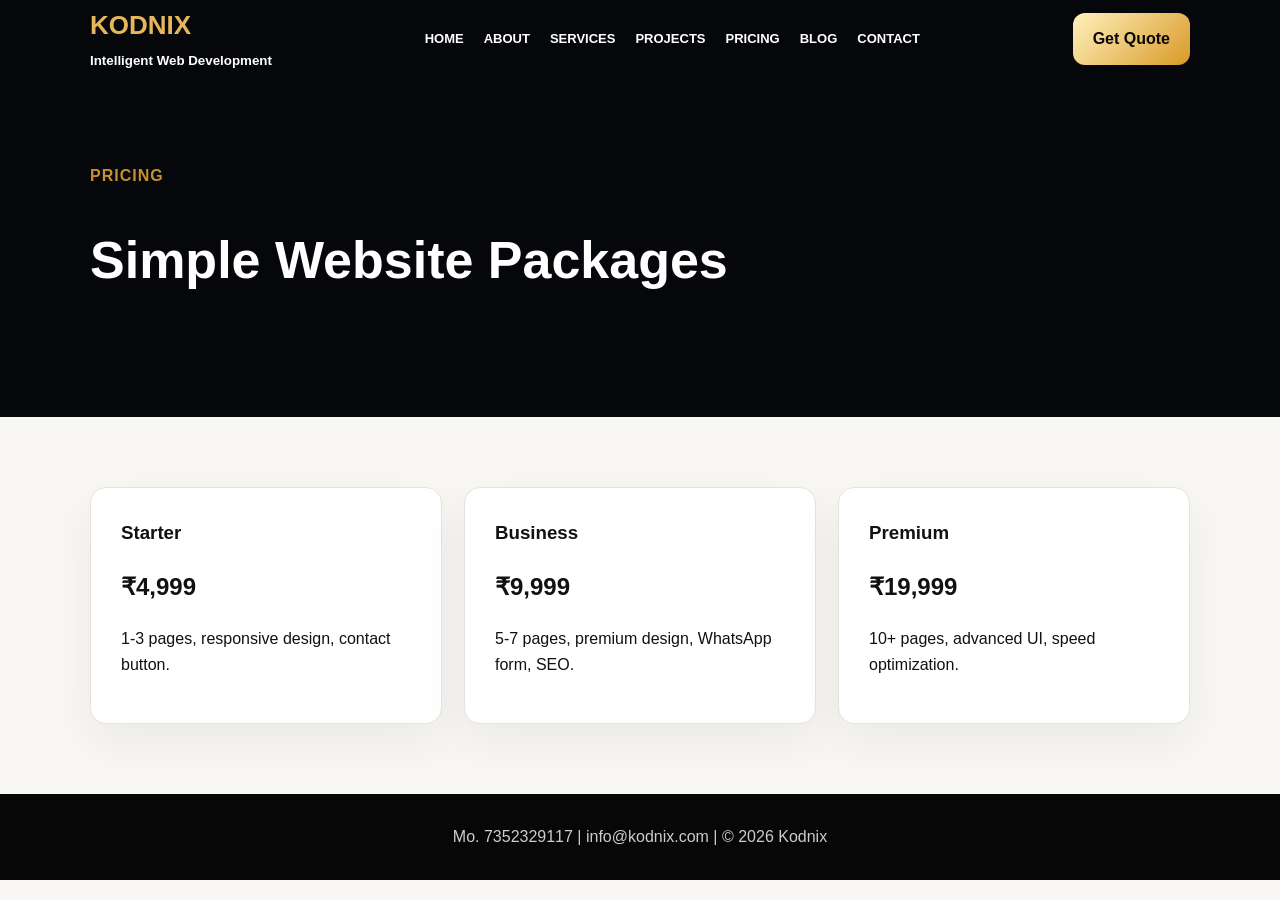
<file: pricing.html>
<!DOCTYPE html><html><head><meta charset="UTF-8"><meta name="viewport" content="width=device-width, initial-scale=1.0"><title>Pricing | Kodnix</title><style>*{box-sizing:border-box}body{margin:0;font-family:Arial,Helvetica,sans-serif;background:#f8f7f3;color:#111;line-height:1.6}a{text-decoration:none;color:inherit}.container{width:min(1100px,92%);margin:auto}.nav{background:#05070b;color:#fff}.nav-inner{height:78px;display:flex;justify-content:space-between;align-items:center}.brand{font-weight:900;color:#fff}.brand b{color:#e5b75a;font-size:26px}.links{display:flex;gap:20px}.links a{font-weight:800;font-size:13px;text-transform:uppercase}.btn{display:inline-block;padding:13px 20px;border-radius:12px;font-weight:900}.gold{background:linear-gradient(135deg,#fff1bd,#d99a27);color:#080808}.hero{padding:85px 0;background:#05070b;color:#fff}.hero h1{font-size:52px;line-height:1.1}.hero p{max-width:650px;color:#d8d8d8}.section{padding:70px 0}.grid{display:grid;grid-template-columns:repeat(3,1fr);gap:22px}.card{background:#fff;border:1px solid #e7e3dc;border-radius:16px;padding:30px;box-shadow:0 18px 50px rgba(0,0,0,.06)}.card h3{margin-top:0}.eyebrow{color:#c8912e;font-weight:900;text-transform:uppercase;letter-spacing:1px}.footer{background:#070707;color:#ccc;padding:30px 0;text-align:center}.form input,.form select,.form textarea{width:100%;padding:15px;margin-bottom:14px;border:1px solid #ddd;border-radius:12px;font:inherit}.form textarea{height:120px}@media(max-width:800px){.grid{grid-template-columns:1fr}.links{display:none}.hero h1{font-size:36px}}</style></head><body><header class="nav"><div class="container nav-inner"><a class="brand" href="index.html"><b>KODNIX</b><br><small>Intelligent Web Development</small></a><nav class="links"><a href="index.html">Home</a><a href="about.html">About</a><a href="services.html">Services</a><a href="projects.html">Projects</a><a href="pricing.html">Pricing</a><a href="blog.html">Blog</a><a href="contact.html">Contact</a></nav><a class="btn gold" href="contact.html">Get Quote</a></div></header><section class="hero"><div class="container"><div class="eyebrow">Pricing</div><h1>Simple Website Packages</h1></div></section><section class="section"><div class="container grid"><div class="card"><h3>Starter</h3><h2>₹4,999</h2><p>1-3 pages, responsive design, contact button.</p></div><div class="card"><h3>Business</h3><h2>₹9,999</h2><p>5-7 pages, premium design, WhatsApp form, SEO.</p></div><div class="card"><h3>Premium</h3><h2>₹19,999</h2><p>10+ pages, advanced UI, speed optimization.</p></div></div></section><footer class="footer"><div class="container">Mo. 7352329117 | info@kodnix.com | © 2026 Kodnix</div></footer></body></html>
</file>
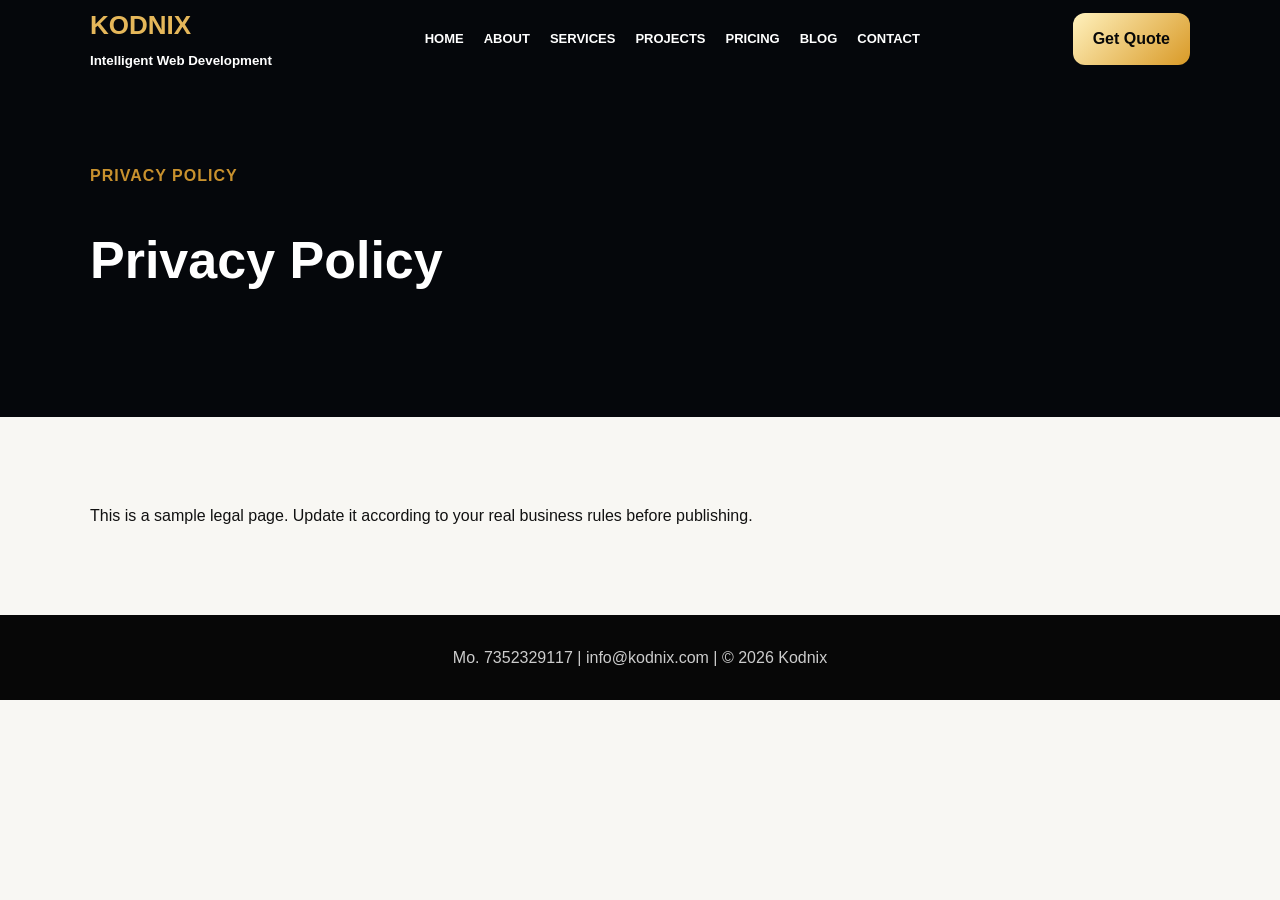
<file: privacy.html>
<!DOCTYPE html><html><head><meta charset="UTF-8"><meta name="viewport" content="width=device-width, initial-scale=1.0"><title>Privacy Policy | Kodnix</title><style>*{box-sizing:border-box}body{margin:0;font-family:Arial,Helvetica,sans-serif;background:#f8f7f3;color:#111;line-height:1.6}a{text-decoration:none;color:inherit}.container{width:min(1100px,92%);margin:auto}.nav{background:#05070b;color:#fff}.nav-inner{height:78px;display:flex;justify-content:space-between;align-items:center}.brand{font-weight:900;color:#fff}.brand b{color:#e5b75a;font-size:26px}.links{display:flex;gap:20px}.links a{font-weight:800;font-size:13px;text-transform:uppercase}.btn{display:inline-block;padding:13px 20px;border-radius:12px;font-weight:900}.gold{background:linear-gradient(135deg,#fff1bd,#d99a27);color:#080808}.hero{padding:85px 0;background:#05070b;color:#fff}.hero h1{font-size:52px;line-height:1.1}.hero p{max-width:650px;color:#d8d8d8}.section{padding:70px 0}.grid{display:grid;grid-template-columns:repeat(3,1fr);gap:22px}.card{background:#fff;border:1px solid #e7e3dc;border-radius:16px;padding:30px;box-shadow:0 18px 50px rgba(0,0,0,.06)}.card h3{margin-top:0}.eyebrow{color:#c8912e;font-weight:900;text-transform:uppercase;letter-spacing:1px}.footer{background:#070707;color:#ccc;padding:30px 0;text-align:center}.form input,.form select,.form textarea{width:100%;padding:15px;margin-bottom:14px;border:1px solid #ddd;border-radius:12px;font:inherit}.form textarea{height:120px}@media(max-width:800px){.grid{grid-template-columns:1fr}.links{display:none}.hero h1{font-size:36px}}</style></head><body><header class="nav"><div class="container nav-inner"><a class="brand" href="index.html"><b>KODNIX</b><br><small>Intelligent Web Development</small></a><nav class="links"><a href="index.html">Home</a><a href="about.html">About</a><a href="services.html">Services</a><a href="projects.html">Projects</a><a href="pricing.html">Pricing</a><a href="blog.html">Blog</a><a href="contact.html">Contact</a></nav><a class="btn gold" href="contact.html">Get Quote</a></div></header><section class="hero"><div class="container"><div class="eyebrow">Privacy Policy</div><h1>Privacy Policy</h1></div></section><section class="section"><div class="container"><p>This is a sample legal page. Update it according to your real business rules before publishing.</p></div></section><footer class="footer"><div class="container">Mo. 7352329117 | info@kodnix.com | © 2026 Kodnix</div></footer></body></html>
</file>
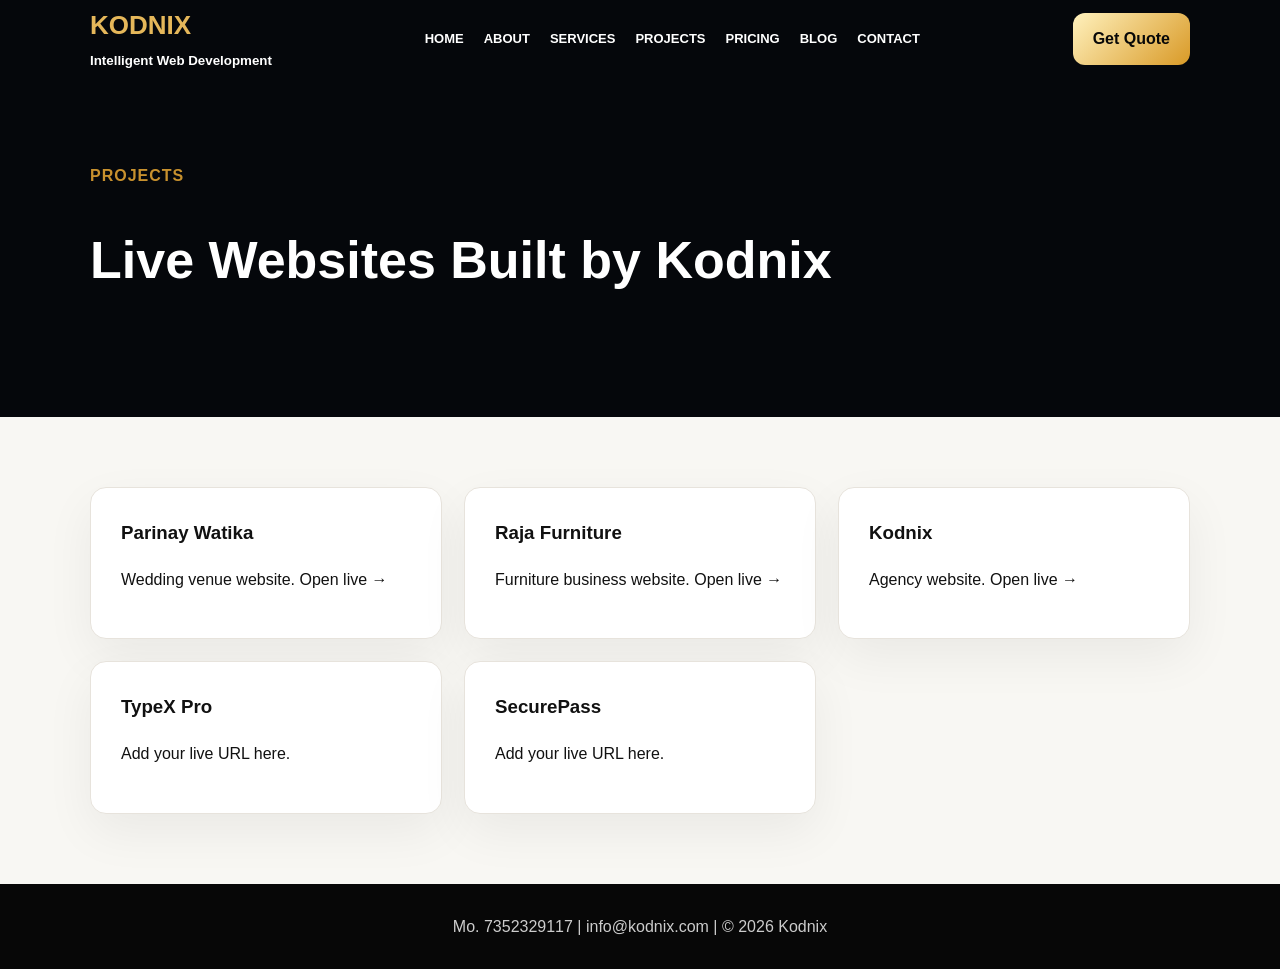
<file: projects.html>
<!DOCTYPE html><html><head><meta charset="UTF-8"><meta name="viewport" content="width=device-width, initial-scale=1.0"><title>Projects | Kodnix</title><style>*{box-sizing:border-box}body{margin:0;font-family:Arial,Helvetica,sans-serif;background:#f8f7f3;color:#111;line-height:1.6}a{text-decoration:none;color:inherit}.container{width:min(1100px,92%);margin:auto}.nav{background:#05070b;color:#fff}.nav-inner{height:78px;display:flex;justify-content:space-between;align-items:center}.brand{font-weight:900;color:#fff}.brand b{color:#e5b75a;font-size:26px}.links{display:flex;gap:20px}.links a{font-weight:800;font-size:13px;text-transform:uppercase}.btn{display:inline-block;padding:13px 20px;border-radius:12px;font-weight:900}.gold{background:linear-gradient(135deg,#fff1bd,#d99a27);color:#080808}.hero{padding:85px 0;background:#05070b;color:#fff}.hero h1{font-size:52px;line-height:1.1}.hero p{max-width:650px;color:#d8d8d8}.section{padding:70px 0}.grid{display:grid;grid-template-columns:repeat(3,1fr);gap:22px}.card{background:#fff;border:1px solid #e7e3dc;border-radius:16px;padding:30px;box-shadow:0 18px 50px rgba(0,0,0,.06)}.card h3{margin-top:0}.eyebrow{color:#c8912e;font-weight:900;text-transform:uppercase;letter-spacing:1px}.footer{background:#070707;color:#ccc;padding:30px 0;text-align:center}.form input,.form select,.form textarea{width:100%;padding:15px;margin-bottom:14px;border:1px solid #ddd;border-radius:12px;font:inherit}.form textarea{height:120px}@media(max-width:800px){.grid{grid-template-columns:1fr}.links{display:none}.hero h1{font-size:36px}}</style></head><body><header class="nav"><div class="container nav-inner"><a class="brand" href="index.html"><b>KODNIX</b><br><small>Intelligent Web Development</small></a><nav class="links"><a href="index.html">Home</a><a href="about.html">About</a><a href="services.html">Services</a><a href="projects.html">Projects</a><a href="pricing.html">Pricing</a><a href="blog.html">Blog</a><a href="contact.html">Contact</a></nav><a class="btn gold" href="contact.html">Get Quote</a></div></header><section class="hero"><div class="container"><div class="eyebrow">Projects</div><h1>Live Websites Built by Kodnix</h1></div></section><section class="section"><div class="container grid"><a class="card" href="https://parinay-watika.vercel.app/" target="_blank"><h3>Parinay Watika</h3><p>Wedding venue website. Open live →</p></a><a class="card" href="https://raja-furniture.vercel.app/" target="_blank"><h3>Raja Furniture</h3><p>Furniture business website. Open live →</p></a><a class="card" href="https://kodnix.vercel.app/" target="_blank"><h3>Kodnix</h3><p>Agency website. Open live →</p></a><a class="card" href="#"><h3>TypeX Pro</h3><p>Add your live URL here.</p></a><a class="card" href="#"><h3>SecurePass</h3><p>Add your live URL here.</p></a></div></section><footer class="footer"><div class="container">Mo. 7352329117 | info@kodnix.com | © 2026 Kodnix</div></footer></body></html>
</file>
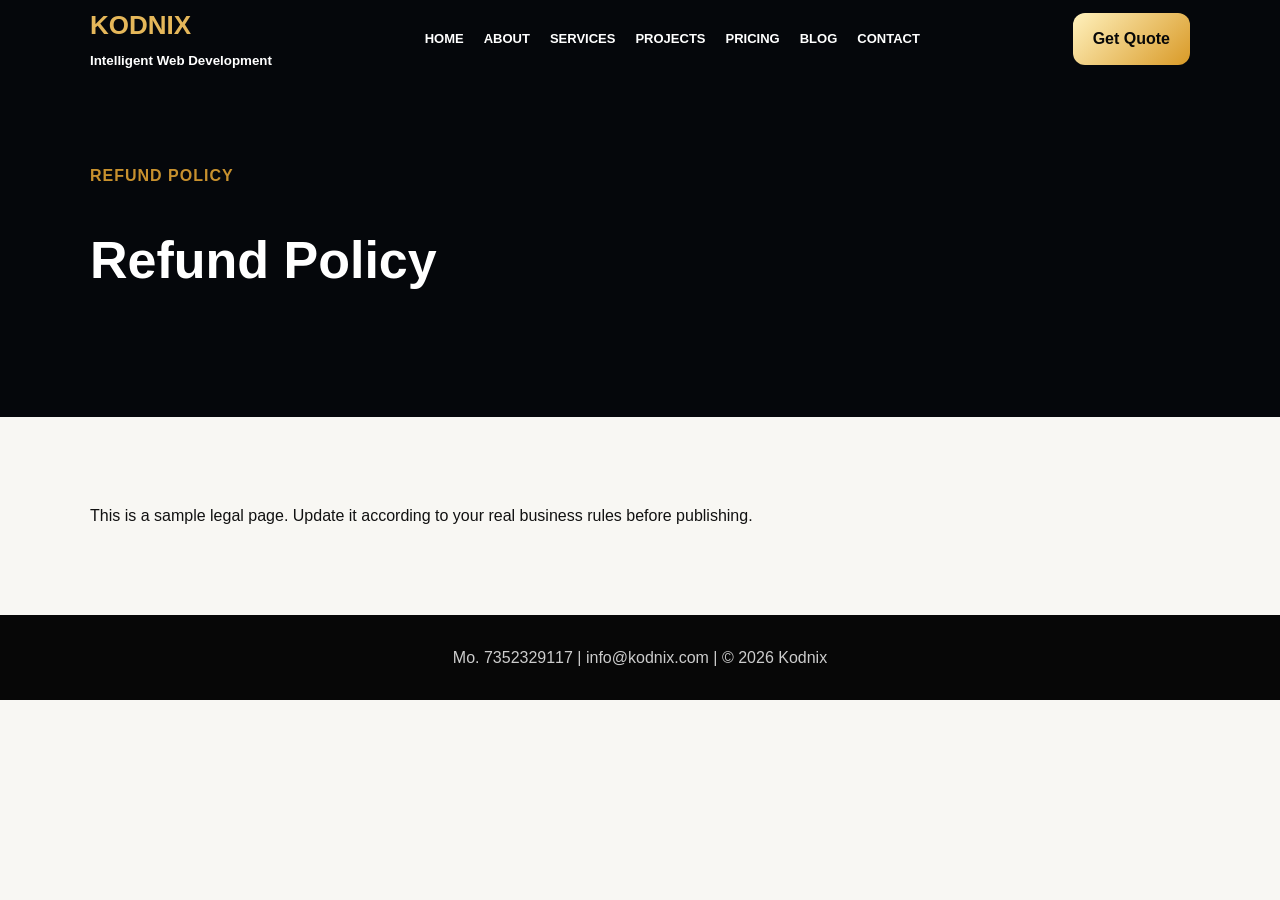
<file: refund.html>
<!DOCTYPE html><html><head><meta charset="UTF-8"><meta name="viewport" content="width=device-width, initial-scale=1.0"><title>Refund Policy | Kodnix</title><style>*{box-sizing:border-box}body{margin:0;font-family:Arial,Helvetica,sans-serif;background:#f8f7f3;color:#111;line-height:1.6}a{text-decoration:none;color:inherit}.container{width:min(1100px,92%);margin:auto}.nav{background:#05070b;color:#fff}.nav-inner{height:78px;display:flex;justify-content:space-between;align-items:center}.brand{font-weight:900;color:#fff}.brand b{color:#e5b75a;font-size:26px}.links{display:flex;gap:20px}.links a{font-weight:800;font-size:13px;text-transform:uppercase}.btn{display:inline-block;padding:13px 20px;border-radius:12px;font-weight:900}.gold{background:linear-gradient(135deg,#fff1bd,#d99a27);color:#080808}.hero{padding:85px 0;background:#05070b;color:#fff}.hero h1{font-size:52px;line-height:1.1}.hero p{max-width:650px;color:#d8d8d8}.section{padding:70px 0}.grid{display:grid;grid-template-columns:repeat(3,1fr);gap:22px}.card{background:#fff;border:1px solid #e7e3dc;border-radius:16px;padding:30px;box-shadow:0 18px 50px rgba(0,0,0,.06)}.card h3{margin-top:0}.eyebrow{color:#c8912e;font-weight:900;text-transform:uppercase;letter-spacing:1px}.footer{background:#070707;color:#ccc;padding:30px 0;text-align:center}.form input,.form select,.form textarea{width:100%;padding:15px;margin-bottom:14px;border:1px solid #ddd;border-radius:12px;font:inherit}.form textarea{height:120px}@media(max-width:800px){.grid{grid-template-columns:1fr}.links{display:none}.hero h1{font-size:36px}}</style></head><body><header class="nav"><div class="container nav-inner"><a class="brand" href="index.html"><b>KODNIX</b><br><small>Intelligent Web Development</small></a><nav class="links"><a href="index.html">Home</a><a href="about.html">About</a><a href="services.html">Services</a><a href="projects.html">Projects</a><a href="pricing.html">Pricing</a><a href="blog.html">Blog</a><a href="contact.html">Contact</a></nav><a class="btn gold" href="contact.html">Get Quote</a></div></header><section class="hero"><div class="container"><div class="eyebrow">Refund Policy</div><h1>Refund Policy</h1></div></section><section class="section"><div class="container"><p>This is a sample legal page. Update it according to your real business rules before publishing.</p></div></section><footer class="footer"><div class="container">Mo. 7352329117 | info@kodnix.com | © 2026 Kodnix</div></footer></body></html>
</file>
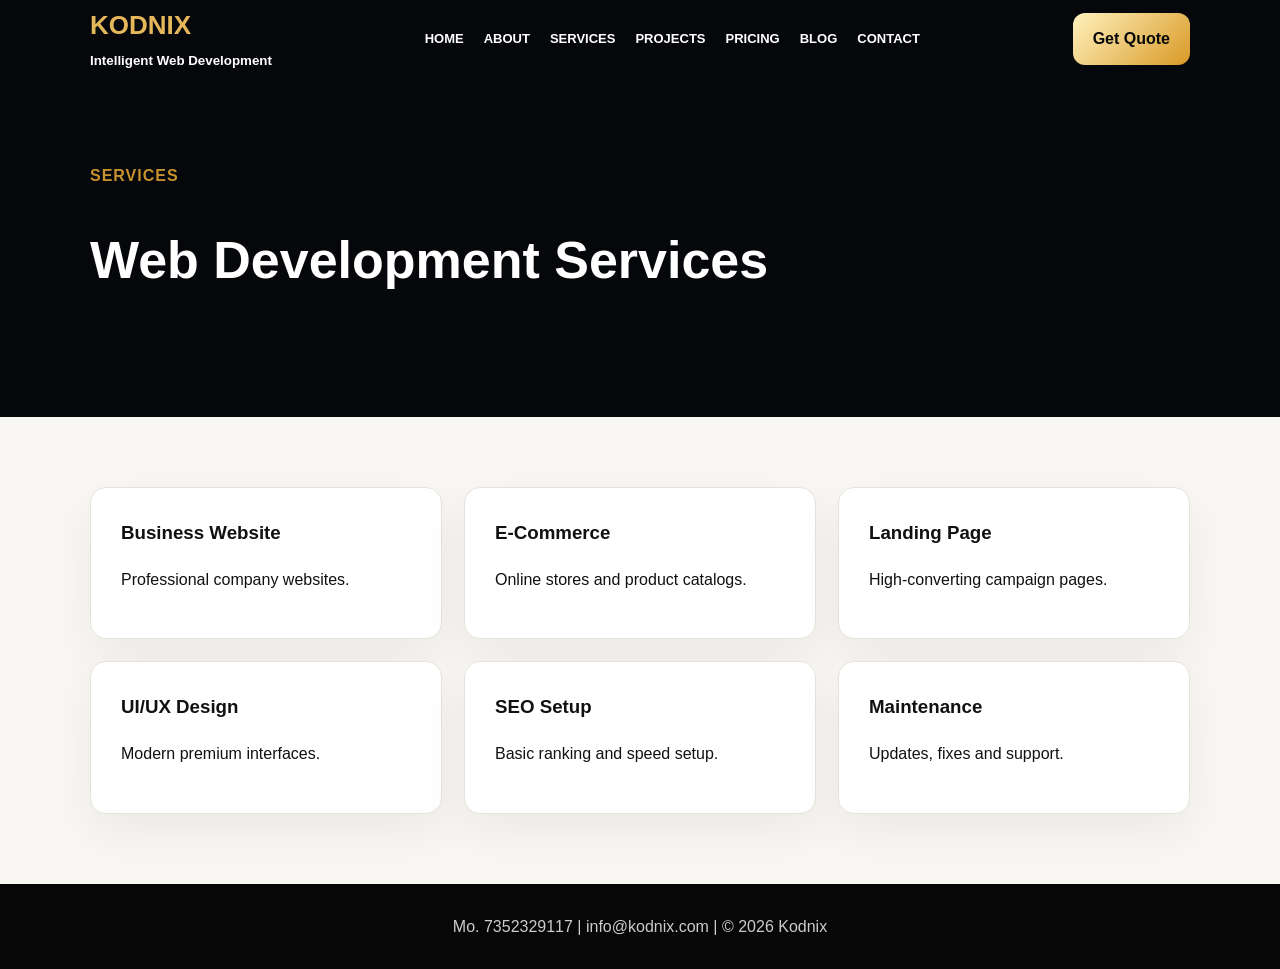
<file: services.html>
<!DOCTYPE html><html><head><meta charset="UTF-8"><meta name="viewport" content="width=device-width, initial-scale=1.0"><title>Services | Kodnix</title><style>*{box-sizing:border-box}body{margin:0;font-family:Arial,Helvetica,sans-serif;background:#f8f7f3;color:#111;line-height:1.6}a{text-decoration:none;color:inherit}.container{width:min(1100px,92%);margin:auto}.nav{background:#05070b;color:#fff}.nav-inner{height:78px;display:flex;justify-content:space-between;align-items:center}.brand{font-weight:900;color:#fff}.brand b{color:#e5b75a;font-size:26px}.links{display:flex;gap:20px}.links a{font-weight:800;font-size:13px;text-transform:uppercase}.btn{display:inline-block;padding:13px 20px;border-radius:12px;font-weight:900}.gold{background:linear-gradient(135deg,#fff1bd,#d99a27);color:#080808}.hero{padding:85px 0;background:#05070b;color:#fff}.hero h1{font-size:52px;line-height:1.1}.hero p{max-width:650px;color:#d8d8d8}.section{padding:70px 0}.grid{display:grid;grid-template-columns:repeat(3,1fr);gap:22px}.card{background:#fff;border:1px solid #e7e3dc;border-radius:16px;padding:30px;box-shadow:0 18px 50px rgba(0,0,0,.06)}.card h3{margin-top:0}.eyebrow{color:#c8912e;font-weight:900;text-transform:uppercase;letter-spacing:1px}.footer{background:#070707;color:#ccc;padding:30px 0;text-align:center}.form input,.form select,.form textarea{width:100%;padding:15px;margin-bottom:14px;border:1px solid #ddd;border-radius:12px;font:inherit}.form textarea{height:120px}@media(max-width:800px){.grid{grid-template-columns:1fr}.links{display:none}.hero h1{font-size:36px}}</style></head><body><header class="nav"><div class="container nav-inner"><a class="brand" href="index.html"><b>KODNIX</b><br><small>Intelligent Web Development</small></a><nav class="links"><a href="index.html">Home</a><a href="about.html">About</a><a href="services.html">Services</a><a href="projects.html">Projects</a><a href="pricing.html">Pricing</a><a href="blog.html">Blog</a><a href="contact.html">Contact</a></nav><a class="btn gold" href="contact.html">Get Quote</a></div></header><section class="hero"><div class="container"><div class="eyebrow">Services</div><h1>Web Development Services</h1></div></section><section class="section"><div class="container grid"><div class="card"><h3>Business Website</h3><p>Professional company websites.</p></div><div class="card"><h3>E-Commerce</h3><p>Online stores and product catalogs.</p></div><div class="card"><h3>Landing Page</h3><p>High-converting campaign pages.</p></div><div class="card"><h3>UI/UX Design</h3><p>Modern premium interfaces.</p></div><div class="card"><h3>SEO Setup</h3><p>Basic ranking and speed setup.</p></div><div class="card"><h3>Maintenance</h3><p>Updates, fixes and support.</p></div></div></section><footer class="footer"><div class="container">Mo. 7352329117 | info@kodnix.com | © 2026 Kodnix</div></footer></body></html>
</file>
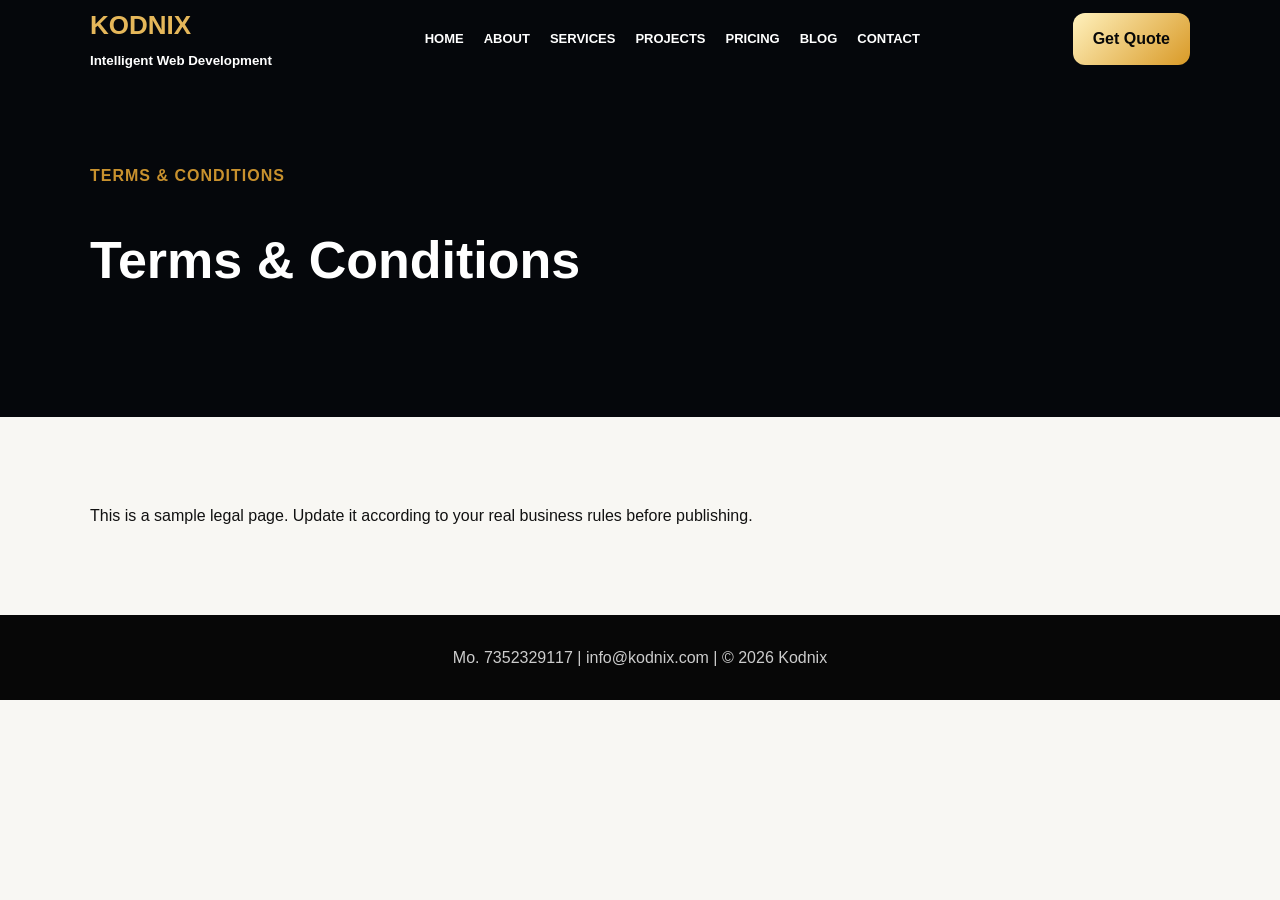
<file: terms.html>
<!DOCTYPE html><html><head><meta charset="UTF-8"><meta name="viewport" content="width=device-width, initial-scale=1.0"><title>Terms & Conditions | Kodnix</title><style>*{box-sizing:border-box}body{margin:0;font-family:Arial,Helvetica,sans-serif;background:#f8f7f3;color:#111;line-height:1.6}a{text-decoration:none;color:inherit}.container{width:min(1100px,92%);margin:auto}.nav{background:#05070b;color:#fff}.nav-inner{height:78px;display:flex;justify-content:space-between;align-items:center}.brand{font-weight:900;color:#fff}.brand b{color:#e5b75a;font-size:26px}.links{display:flex;gap:20px}.links a{font-weight:800;font-size:13px;text-transform:uppercase}.btn{display:inline-block;padding:13px 20px;border-radius:12px;font-weight:900}.gold{background:linear-gradient(135deg,#fff1bd,#d99a27);color:#080808}.hero{padding:85px 0;background:#05070b;color:#fff}.hero h1{font-size:52px;line-height:1.1}.hero p{max-width:650px;color:#d8d8d8}.section{padding:70px 0}.grid{display:grid;grid-template-columns:repeat(3,1fr);gap:22px}.card{background:#fff;border:1px solid #e7e3dc;border-radius:16px;padding:30px;box-shadow:0 18px 50px rgba(0,0,0,.06)}.card h3{margin-top:0}.eyebrow{color:#c8912e;font-weight:900;text-transform:uppercase;letter-spacing:1px}.footer{background:#070707;color:#ccc;padding:30px 0;text-align:center}.form input,.form select,.form textarea{width:100%;padding:15px;margin-bottom:14px;border:1px solid #ddd;border-radius:12px;font:inherit}.form textarea{height:120px}@media(max-width:800px){.grid{grid-template-columns:1fr}.links{display:none}.hero h1{font-size:36px}}</style></head><body><header class="nav"><div class="container nav-inner"><a class="brand" href="index.html"><b>KODNIX</b><br><small>Intelligent Web Development</small></a><nav class="links"><a href="index.html">Home</a><a href="about.html">About</a><a href="services.html">Services</a><a href="projects.html">Projects</a><a href="pricing.html">Pricing</a><a href="blog.html">Blog</a><a href="contact.html">Contact</a></nav><a class="btn gold" href="contact.html">Get Quote</a></div></header><section class="hero"><div class="container"><div class="eyebrow">Terms & Conditions</div><h1>Terms & Conditions</h1></div></section><section class="section"><div class="container"><p>This is a sample legal page. Update it according to your real business rules before publishing.</p></div></section><footer class="footer"><div class="container">Mo. 7352329117 | info@kodnix.com | © 2026 Kodnix</div></footer></body></html>
</file>
<file: style.css>
:root{
  --bg:#050607;--bg2:#0b0f14;--dark:#0e0f11;--text:#f8f8f8;--muted:#b9b9b9;--gold:#d9a73d;--gold2:#ffe08a;--card:#ffffff;--ink:#151515;--line:rgba(255,255,255,.14);--shadow:0 24px 70px rgba(0,0,0,.25);--radius:22px
}
*{box-sizing:border-box;margin:0;padding:0}html{scroll-behavior:smooth}body{font-family:Inter,Arial,sans-serif;background:#fff;color:var(--ink);overflow-x:hidden;position:relative}
body:before{content:'KODNIX';position:fixed;top:120px;right:4vw;font-size:13vw;font-family:Georgia,serif;font-weight:900;letter-spacing:.03em;color:transparent;-webkit-text-stroke:2px rgba(217,167,61,.13);text-shadow:0 20px 60px rgba(0,0,0,.7);z-index:-1;pointer-events:none}a{text-decoration:none;color:inherit}img{max-width:100%;display:block}.container{width:min(1180px,92%);margin:auto}.gold{color:var(--gold)}
.navbar{position:fixed;top:0;left:0;width:100%;z-index:99;background:rgba(2,4,7,.82);backdrop-filter:blur(18px);border-bottom:1px solid rgba(255,255,255,.08)}.nav-inner{height:82px;display:flex;align-items:center;justify-content:space-between}.brand{display:flex;align-items:center;gap:12px}.brand-mark{font-size:30px;font-weight:900;color:var(--gold);letter-spacing:-9px}.brand-text strong{font-size:22px;letter-spacing:.5px;color:#fff}.brand-text span{display:block;font-size:10px;color:#fff;text-transform:uppercase;letter-spacing:.8px}.nav-links{display:flex;align-items:center;gap:34px;color:#fff;font-size:14px;font-weight:700}.nav-links a{position:relative}.nav-links a:hover,.nav-links a.active{color:var(--gold)}.nav-links a.active:after{content:"";position:absolute;left:0;bottom:-13px;width:100%;height:2px;background:var(--gold)}.nav-actions{display:flex;align-items:center;gap:16px}.btn{display:inline-flex;align-items:center;gap:12px;border:none;border-radius:10px;padding:15px 24px;font-weight:800;cursor:pointer;transition:.3s}.btn-gold{background:linear-gradient(135deg,#fff0aa,#d49b32);color:#070707;box-shadow:0 12px 35px rgba(217,167,61,.25)}.btn-dark{background:#111;color:#fff;border:1px solid rgba(255,255,255,.18)}.btn-outline{background:transparent;color:#fff;border:1px solid rgba(217,167,61,.65)}.btn:hover{transform:translateY(-3px)}.menu-btn{display:none;width:44px;height:44px;border-radius:50%;border:1px solid var(--line);background:#0b0b0c;color:#fff;font-size:20px}
.hero{min-height:725px;padding-top:120px;background:radial-gradient(circle at 75% 25%,rgba(217,167,61,.18),transparent 25%),linear-gradient(110deg,#050607 0%,#07090d 55%,#131313 100%);color:#fff;position:relative;overflow:hidden}.hero:before{content:"";position:absolute;inset:0;background-image:linear-gradient(rgba(255,255,255,.035) 1px,transparent 1px),linear-gradient(90deg,rgba(255,255,255,.035) 1px,transparent 1px);background-size:70px 70px;opacity:.2}.hero:after{display:none}.hero .container{position:relative;z-index:2}.hero-grid{display:grid;grid-template-columns:1fr 1.15fr;align-items:center;gap:40px}.badge{display:inline-flex;align-items:center;gap:10px;padding:9px 15px;border:1px solid rgba(255,255,255,.16);border-radius:999px;background:rgba(255,255,255,.05);font-size:12px;font-weight:900;text-transform:uppercase;letter-spacing:.8px}.badge:before{content:"";width:7px;height:7px;border-radius:50%;background:var(--gold);box-shadow:0 0 20px var(--gold)}.hero h1{font-size:clamp(42px,5vw,72px);line-height:1.08;margin:24px 0 18px;letter-spacing:-2px}.hero p{font-size:18px;line-height:1.8;color:#d6d6d6;max-width:560px}.hero-buttons{display:flex;gap:16px;margin:30px 0 48px}.trust-mini{display:flex;align-items:center;gap:18px}.faces{display:flex}.face{width:34px;height:34px;border-radius:50%;background:linear-gradient(135deg,#fff,#caa35b);border:2px solid #111;margin-left:-8px}.face:first-child{margin-left:0}.trust-mini p{font-size:13px;color:#d8d8d8;line-height:1.4}.device-scene{position:relative;height:470px}.laptop{position:absolute;right:35px;top:25px;width:590px;height:360px;background:#1b1b1d;border:4px solid #3b3b3d;border-radius:22px 22px 10px 10px;transform:perspective(1000px) rotateY(-10deg) rotateX(2deg);box-shadow:var(--shadow)}.laptop-screen{height:100%;border-radius:16px;background:radial-gradient(circle at 80% 50%,rgba(217,167,61,.5),transparent 22%),linear-gradient(135deg,#020203,#111);padding:42px;color:#fff;overflow:hidden;position:relative}.laptop-screen:after{content:"";position:absolute;right:60px;top:80px;width:260px;height:170px;border:5px solid rgba(217,167,61,.55);border-left:none;border-radius:50%;filter:blur(.2px);transform:rotate(-30deg)}.laptop-screen h3{font-size:34px;line-height:1.2;max-width:320px}.phone{position:absolute;right:0;top:160px;width:155px;height:300px;background:#0a0a0a;border:5px solid #444;border-radius:32px;padding:18px;box-shadow:0 28px 70px rgba(0,0,0,.5)}.phone h4{font-size:20px;line-height:1.25;margin:50px 0 12px}.phone p{font-size:11px;line-height:1.5}.base-line{position:absolute;right:30px;bottom:35px;width:650px;height:22px;background:#151515;border-radius:100%;filter:blur(6px)}.brand-strip{background:#111;color:#fff;border-top:1px solid rgba(255,255,255,.08);border-bottom:1px solid rgba(255,255,255,.08);position:relative;z-index:3}.brand-strip .container{display:flex;align-items:center;gap:38px;padding:24px 0}.brand-strip span{color:#ccc;font-size:12px;text-transform:uppercase;letter-spacing:1px}.logos{display:flex;gap:42px;flex-wrap:wrap;font-weight:900;font-size:22px;color:#eee}
.section{padding:82px 0}.section-head{display:flex;align-items:end;justify-content:space-between;gap:30px;margin-bottom:34px}.eyebrow{color:var(--gold);text-transform:uppercase;font-size:12px;font-weight:900;letter-spacing:1.2px;margin-bottom:12px}.section h2{font-size:clamp(30px,3.6vw,46px);line-height:1.1;letter-spacing:-1px}.section p.lead{color:#666;line-height:1.7;max-width:610px}.services-grid{display:grid;grid-template-columns:repeat(4,1fr);gap:18px}.service-card{background:#fff;border:1px solid #ececec;border-radius:18px;padding:32px 25px;box-shadow:0 12px 45px rgba(0,0,0,.06);transition:.3s}.service-card:hover{transform:translateY(-8px);box-shadow:0 25px 55px rgba(0,0,0,.12)}.icon{width:54px;height:54px;border-radius:50%;display:grid;place-items:center;background:#fff5dc;color:var(--gold);font-size:25px;margin-bottom:28px}.service-card h3{font-size:21px;margin-bottom:12px}.service-card p{color:#666;line-height:1.65}.learn{display:inline-flex;gap:10px;margin-top:24px;font-weight:800;color:#9b721c}.split{display:grid;grid-template-columns:.95fr 1.45fr;gap:48px;align-items:center}.impact{background:#0b0b0b;color:#fff;border-radius:16px;padding:36px;min-height:280px;background-image:radial-gradient(circle at 80% 20%,rgba(217,167,61,.2),transparent 25%)}.impact-grid{display:grid;grid-template-columns:repeat(2,1fr);gap:22px;margin-top:20px}.impact-item{border-top:1px solid rgba(255,255,255,.1);padding-top:18px}.impact-item strong{font-size:32px;color:#fff}.impact-item span{display:block;color:#aaa;font-size:13px;margin-top:6px}.projects-grid{display:grid;grid-template-columns:repeat(3,1fr);gap:20px}.project-card{background:#fff;border-radius:16px;overflow:hidden;border:1px solid #eee;box-shadow:0 12px 35px rgba(0,0,0,.08)}.project-img{height:165px;background:linear-gradient(135deg,#07182b,#d5a23a);position:relative}.project-img:after{content:"";position:absolute;inset:22px;border:1px solid rgba(255,255,255,.35);border-radius:14px}.project-info{padding:18px 20px}.project-info small{color:#777}.cta-band{background:#070707;color:#fff;border-radius:16px;padding:32px 36px;display:flex;justify-content:space-between;align-items:center;gap:24px;background-image:radial-gradient(circle at 85% 20%,rgba(217,167,61,.24),transparent 25%)}.pricing-grid{display:grid;grid-template-columns:repeat(3,1fr);gap:22px}.price-card{background:#fff;border:1px solid #eee;border-radius:20px;padding:34px;box-shadow:0 14px 45px rgba(0,0,0,.07)}.price-card.featured{background:#0b0b0b;color:#fff;transform:scale(1.03)}.price{font-size:42px;font-weight:900;color:var(--gold);margin:20px 0}.price-card ul{list-style:none;display:grid;gap:12px;color:#666}.price-card.featured ul{color:#ddd}.price-card li:before{content:"✓";color:var(--gold);font-weight:900;margin-right:10px}.faq-list{display:grid;gap:14px}.faq-item{border:1px solid #e8e8e8;border-radius:14px;overflow:hidden}.faq-q{padding:20px;font-weight:900;cursor:pointer;display:flex;justify-content:space-between}.faq-a{padding:0 20px 20px;color:#666;line-height:1.7;display:none}.faq-item.open .faq-a{display:block}.contact-grid{display:grid;grid-template-columns:.9fr 1.1fr;gap:28px}.contact-card,.form-card{background:#fff;border:1px solid #eee;border-radius:20px;padding:32px;box-shadow:0 14px 45px rgba(0,0,0,.07)}.contact-line{display:flex;gap:14px;margin:18px 0;color:#555}.form{display:grid;gap:14px}.form input,.form select,.form textarea{width:100%;padding:16px;border:1px solid #ddd;border-radius:12px;font-family:inherit}.form textarea{min-height:130px}.footer{background:#070707;color:#fff;padding:55px 0 22px}.footer-grid{display:grid;grid-template-columns:1.4fr repeat(3,1fr);gap:32px}.footer a,.footer p{color:#bbb;line-height:1.9}.footer h4{margin-bottom:14px}.copyright{border-top:1px solid rgba(255,255,255,.1);margin-top:35px;padding-top:20px;color:#888;text-align:center}.floating{position:fixed;bottom:24px;z-index:88;display:grid;place-items:center}.whatsapp{left:24px;background:#18c65a;color:#fff;width:58px;height:58px;border-radius:50%;font-size:30px;box-shadow:0 12px 32px rgba(0,0,0,.25)}.topbtn{right:24px;background:linear-gradient(135deg,#fff0aa,#d49b32);color:#111;width:54px;height:54px;border-radius:50%;font-size:25px}.page-hero{padding:150px 0 80px;background:#070707;color:#fff}.page-hero h1{font-size:55px}.light-bg{background:#f8f8f8}
@media(max-width:1000px){.nav-links{display:none}.menu-btn{display:block}.nav-links.open{display:flex;position:absolute;top:82px;left:0;width:100%;background:#060606;flex-direction:column;padding:28px}.hero-grid,.split,.contact-grid{grid-template-columns:1fr}.device-scene{display:none}.services-grid{grid-template-columns:repeat(2,1fr)}.projects-grid,.pricing-grid{grid-template-columns:1fr 1fr}.footer-grid{grid-template-columns:1fr 1fr}.brand-strip .container{flex-direction:column;align-items:flex-start}.hero:after{font-size:18vw;top:140px}}
@media(max-width:640px){.hero{padding-top:110px;min-height:auto;padding-bottom:50px}.hero-buttons{flex-direction:column}.services-grid,.projects-grid,.pricing-grid,.impact-grid{grid-template-columns:1fr}.section-head,.cta-band{flex-direction:column;align-items:flex-start}.footer-grid{grid-template-columns:1fr}.nav-inner{height:72px}.nav-links.open{top:72px}.brand-text strong{font-size:18px}.hero h1{font-size:40px}.section{padding:58px 0}.logos{gap:20px;font-size:18px}}

.project-live{display:block;color:inherit;height:100%}.project-img{display:flex;align-items:end;justify-content:flex-start;padding:18px}.project-img span{background:rgba(0,0,0,.55);color:#fff;border:1px solid rgba(255,255,255,.2);padding:8px 12px;border-radius:999px;font-size:12px;font-weight:800}.project-actions{margin-top:14px;color:#9b721c;font-weight:900}.project-card:hover .project-actions span{letter-spacing:.3px}

/* Hosting-fixed layout patches */
.stats-row,.stats-grid{margin-top:70px;transform:none!important;position:relative;z-index:5;}
.hero{overflow:hidden;isolation:isolate;}
.section{position:relative;z-index:2;}
@media(max-width:640px){body:before{font-size:24vw;top:110px;right:2vw}.stats-row,.stats-grid{margin-top:35px}}
</file>
